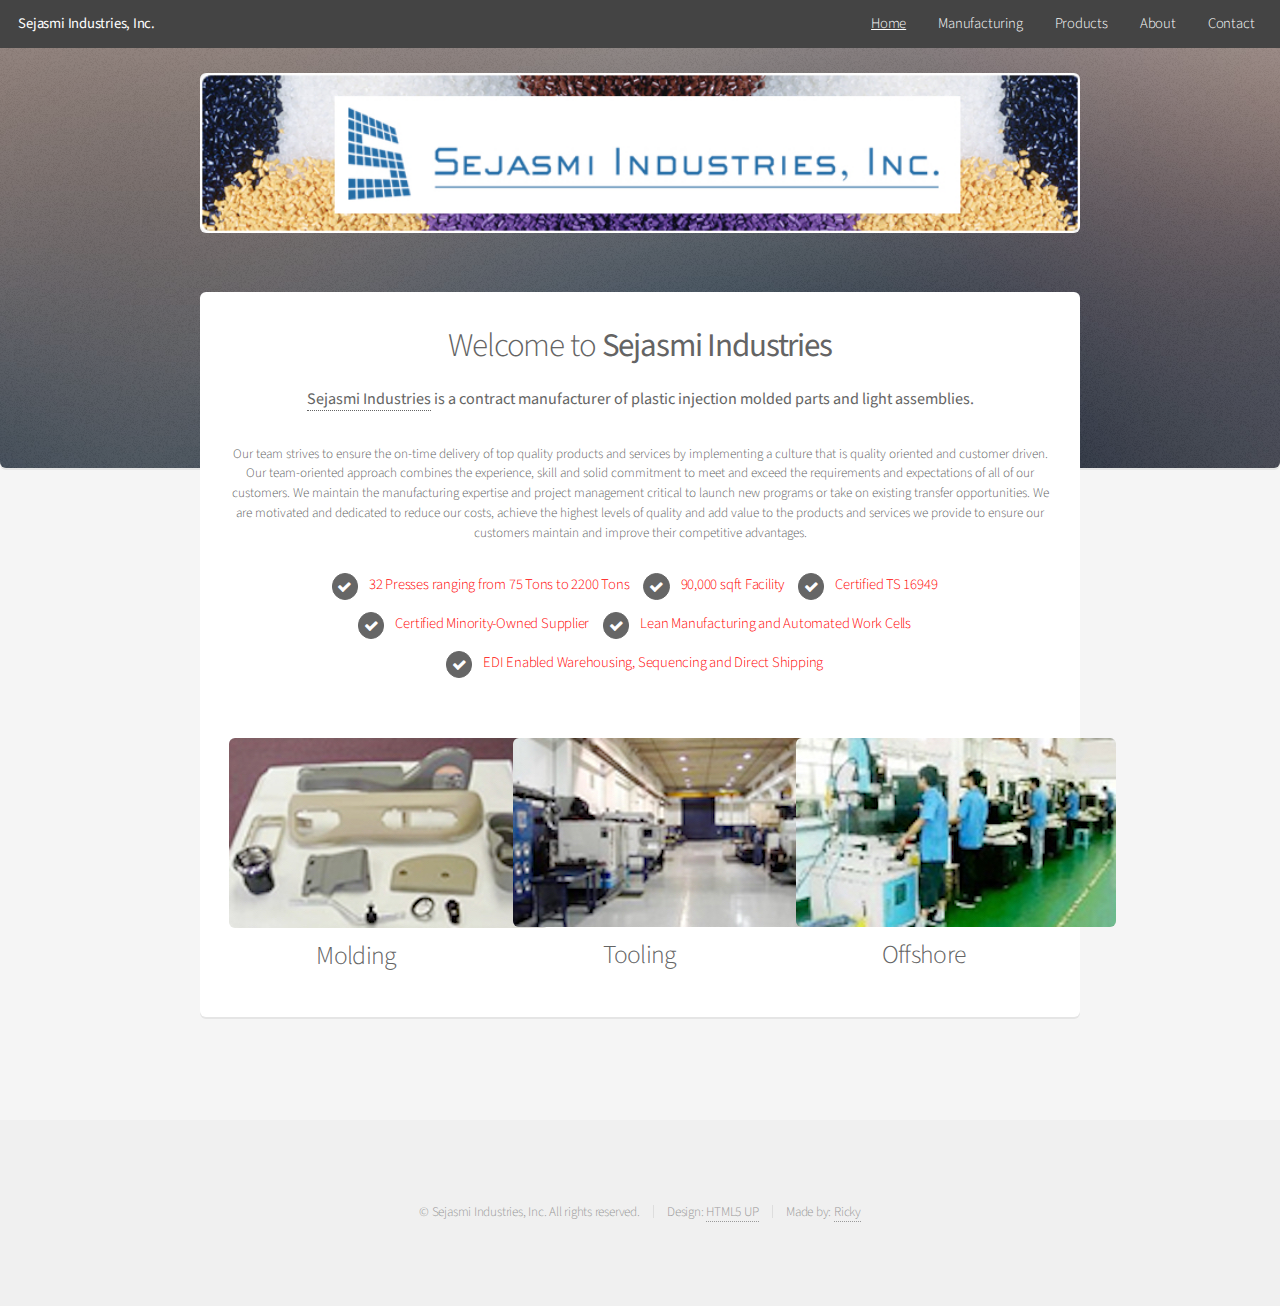
<file: index.html>
<!DOCTYPE HTML>
<!--
	Alpha by HTML5 UP
	html5up.net | @ajlkn
	Free for personal and commercial use under the CCA 3.0 license (html5up.net/license)
-->
<html>
	<head>
		<title>Sejasmi Industries, Inc.</title>
		<meta charset="utf-8" />
		<meta name="viewport" content="width=device-width, initial-scale=1, user-scalable=no" />
		<link rel="stylesheet" href="assets/css/main.css" />
	</head>
	<body class="landing is-preload">
		<div id="page-wrapper">

			<!-- Header -->
				<header id="header" class="alt">
						<h1><a href="index.html">Sejasmi Industries, Inc.</a></h1>
					<nav id="nav">
						<ul>
							<li><a href="index.html"><u>Home</u></a></li>
							<li><a href="manufacturing.html">Manufacturing</a></li>
							<li><a href="products.html">Products</a></li>
							<li><a href="about.html">About</a></li>
							<li><a href="mailto:info@us.sejasmi.com?subject=Please%20contact%20me%20about%20Sejasmi%20Industries">Contact</a></li>
						</ul>
					</nav>
				</header>

			<!-- Banner -->
				<section id="banner" class="box">
					<!-- <h2>Sejasmi Industries, Inc.</h2> -->
					<div class="container">
						<span class="image fit">
							<img src="images/topheader.jpeg" alt>
						</span>
					</div>
					<!-- <br /> -->
					<!-- <h3><q><i>We have the right tools for all kind of jobs</i></q></h3> -->
				</section>

			<!-- Main -->
				<section id="main" class="container">
					<section class="box special">
						<!-- <header class=""> -->
							<h2>Welcome to <b>Sejasmi Industries</b></h2>
							<h4><b><a href="index.html">Sejasmi Industries</a> is a contract manufacturer of plastic injection molded parts and light assemblies.</h4></b>
							<br />
							<h5>Our team strives to ensure the on-time delivery of top quality products and services by implementing a culture that is quality oriented and customer driven. 
								Our team-oriented approach combines the experience, skill and solid commitment to meet and exceed the requirements and expectations of all of our customers.
								We maintain the manufacturing expertise and project management critical to launch new programs or take on existing transfer opportunities. We are motivated and dedicated to reduce our costs, achieve the highest levels of quality and add value to the products and services we provide to ensure our customers maintain and improve their competitive advantages.</h5>
						<!-- </header> -->
						<br />
						<div class="col-4 col-12-narrower">
								<input type="radio" checked="true">
								<label for="priority-low">
									<font color="red">32 Presses ranging from 75 Tons to 2200 Tons</font>
								</label>
								
								<input type="radio" checked="true">
								<label for="priority-low">
									<font color="red">90,000 sqft Facility</font>
								</label>

								<input type="radio" checked="true">
								<label for="priority-low">
									<font color="red">Certified TS 16949</font>
								</label>
								
								<input type="radio" checked="true">
								<label for="priority-low">
									<font color="red">Certified Minority-Owned Supplier</font>
								</label>

								<input type="radio" checked="true">
								<label for="priority-low">
									<font color="red">Lean Manufacturing and Automated Work Cells</font>
								</label>
								
								<input type="radio" checked="true">
								<label for="priority-low">
									<font color="red">EDI Enabled Warehousing, Sequencing and Direct Shipping</font>
								</label>
						</div>
						<br />
						<br />
						<!-- <span class="image featured"><img src="images/pic01.jpg" alt="" /></span> -->
						<div class="row">
								<section class="col-4 col-12-narrower">
									<span class="image"><img src="images/molding.jpg" alt="tooling"></span>
									<h3>Molding</h3>
								</section>
								<section class="col-4 col-12-narrower">
									<span class="image"><img src="images/tooling.jpg" alt="tooling"></span>
									<h3>Tooling</h3>
								</section>
								<section class="col-4 col-12-narrower">
									<span class="image"><img src="images/offshore.jpg" alt="tooling"></span>
									<h3>Offshore</h3>
								</section>
							</div>
					</section>
				</section>

			<!-- Footer -->
				<footer id="footer">
					<!-- <ul class="icons">
						<li><a href="#" class="icon fa-twitter"><span class="label">Twitter</span></a></li>
						<li><a href="#" class="icon fa-facebook"><span class="label">Facebook</span></a></li>
						<li><a href="#" class="icon fa-instagram"><span class="label">Instagram</span></a></li>
						<li><a href="#" class="icon fa-github"><span class="label">Github</span></a></li>
						<li><a href="#" class="icon fa-dribbble"><span class="label">Dribbble</span></a></li>
						<li><a href="#" class="icon fa-google-plus"><span class="label">Google+</span></a></li>
					</ul> -->
					<ul class="copyright">
						<li>&copy; Sejasmi Industries, Inc. All rights reserved.</li><li>Design: <a href="http://html5up.net" target="_blank">HTML5 UP</a></li><li>Made by: <a href="https://www.linkedin.com/in/rutul" target="_blank">Ricky</a></li>
					</ul>
				</footer>

		</div>

		<!-- Scripts -->
			<script src="assets/js/jquery.min.js"></script>
			<script src="assets/js/jquery.dropotron.min.js"></script>
			<script src="assets/js/jquery.scrollex.min.js"></script>
			<script src="assets/js/browser.min.js"></script>
			<script src="assets/js/breakpoints.min.js"></script>
			<script src="assets/js/util.js"></script>
			<script src="assets/js/main.js"></script>

	</body>
</html>
</file>
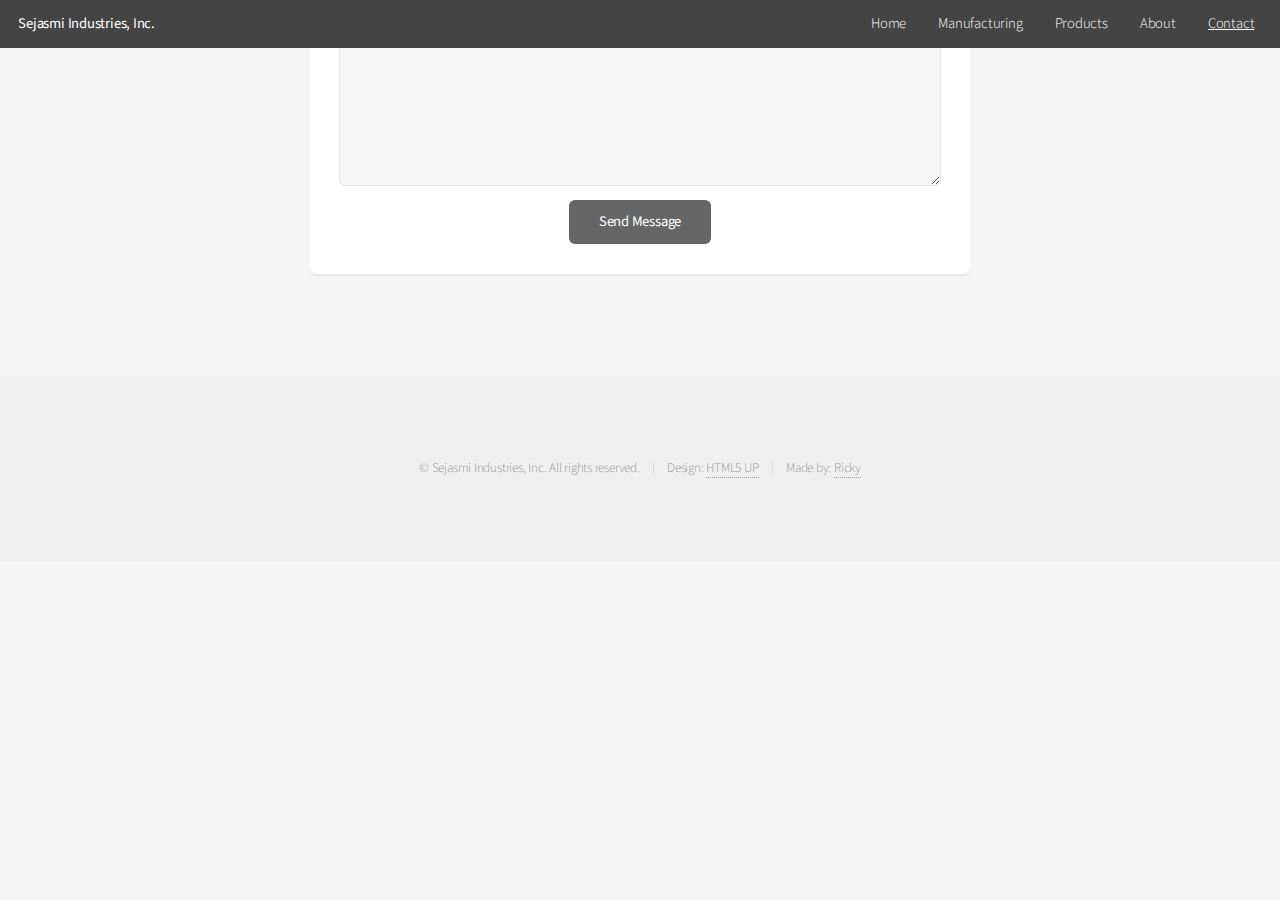
<file: contact.html>
<!DOCTYPE HTML>
<!--
	Alpha by HTML5 UP
	html5up.net | @ajlkn
	Free for personal and commercial use under the CCA 3.0 license (html5up.net/license)
-->
<html>
	<head>
		<title>Sejasmi Industries, Inc.</title>
		<meta charset="utf-8" />
		<meta name="viewport" content="width=device-width, initial-scale=1, user-scalable=no" />
		<link rel="stylesheet" href="assets/css/main.css" />
	</head>
	<body class="is-preload landing">
		<div id="page-wrapper">

			<!-- Header -->
				<header id="header" class="alt">
					<h1><a href="index.html">Sejasmi Industries, Inc.</a></h1>
					<nav id="nav">
						<ul>
							<li><a href="index.html">Home</a></li>
							<li><a href="manufacturing.html">Manufacturing</a></li>
							<li><a href="products.html">Products</a></li>
							<li><a href="about.html">About</a></li>
							<li><a href="contact.html"><u>Contact</u></a></li>							
						</ul>
					</nav>
				</header>

			<!-- Main -->
				<section id="main" class="container medium">
					<header>
						<h2>Contact Us</h2>
					</header>
					<div class="box">
						<form method="post" action="mailto:rutulpatel.rtl@gmail.com" enctype="text/plain">
							<div class="row gtr-50 gtr-uniform">
								<div class="col-6 col-12-mobilep">
									<input type="text" name="name" id="name" value="" placeholder="Name" />
								</div>
								<div class="col-6 col-12-mobilep">
									<input type="email" name="email" id="email" value="" placeholder="Email" />
								</div>
								<div class="col-12">
									<input type="text" name="subject" id="subject" value="" placeholder="Subject" />
								</div>
								<div class="col-12">
									<textarea name="message" id="message" placeholder="Enter your message" rows="6"></textarea>
								</div>
								<div class="col-12">
									<ul class="actions special">
										<li><input type="submit" value="Send Message" /></li>
									</ul>
								</div>
							</div>
						</form>
					</div>
				</section>

			<!-- Footer -->
				<footer id="footer">
					<!-- <ul class="icons">
						<li><a href="#" class="icon fa-twitter"><span class="label">Twitter</span></a></li>
						<li><a href="#" class="icon fa-facebook"><span class="label">Facebook</span></a></li>
						<li><a href="#" class="icon fa-instagram"><span class="label">Instagram</span></a></li>
						<li><a href="#" class="icon fa-github"><span class="label">Github</span></a></li>
						<li><a href="#" class="icon fa-dribbble"><span class="label">Dribbble</span></a></li>
						<li><a href="#" class="icon fa-google-plus"><span class="label">Google+</span></a></li>
					</ul> -->
					<ul class="copyright">
						<li>&copy; Sejasmi Industries, Inc. All rights reserved.</li><li>Design: <a href="http://html5up.net" target="_blank">HTML5 UP</a></li><li>Made by: <a href="https://www.linkedin.com/in/rutul" target="_blank">Ricky</a></li>
					</ul>
				</footer>

		</div>

		<!-- Scripts -->
			<script src="assets/js/jquery.min.js"></script>
			<script src="assets/js/jquery.dropotron.min.js"></script>
			<script src="assets/js/jquery.scrollex.min.js"></script>
			<script src="assets/js/browser.min.js"></script>
			<script src="assets/js/breakpoints.min.js"></script>
			<script src="assets/js/util.js"></script>
			<script src="assets/js/main.js"></script>

	</body>
</html>
</file>
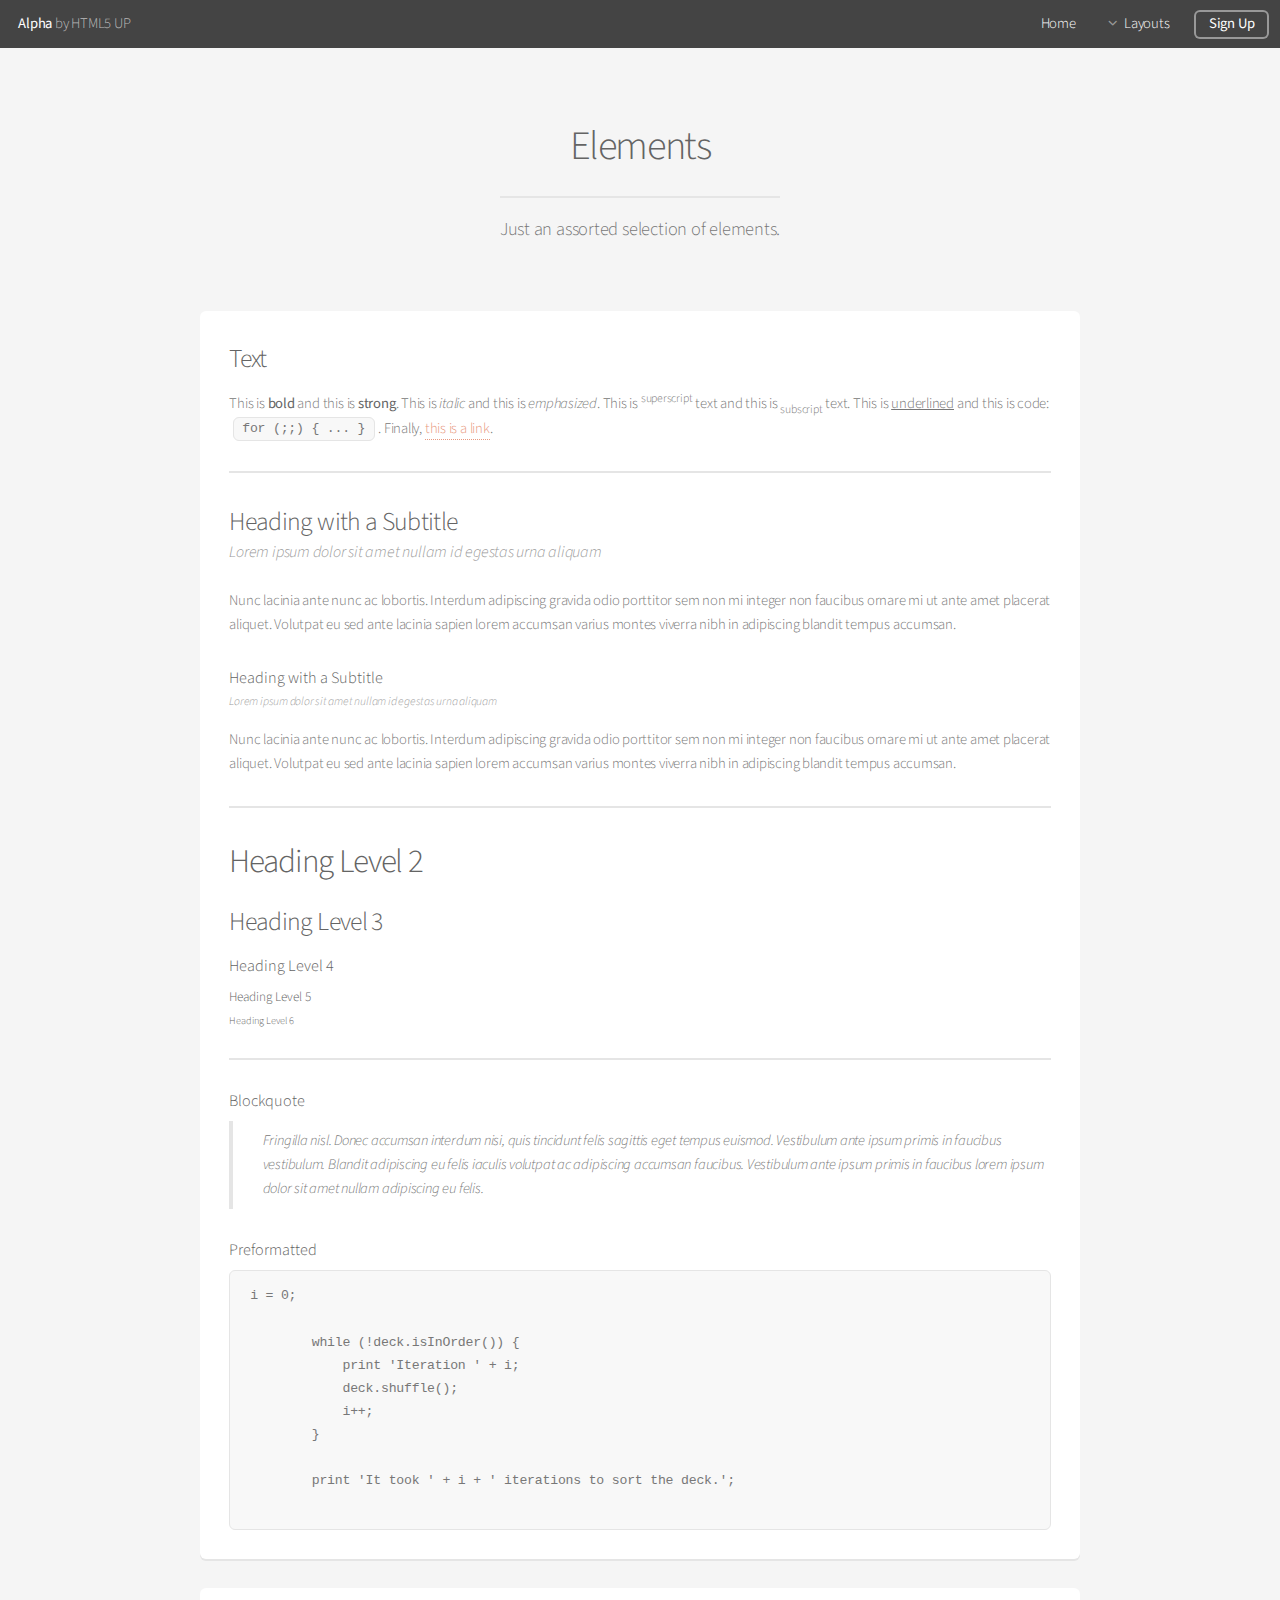
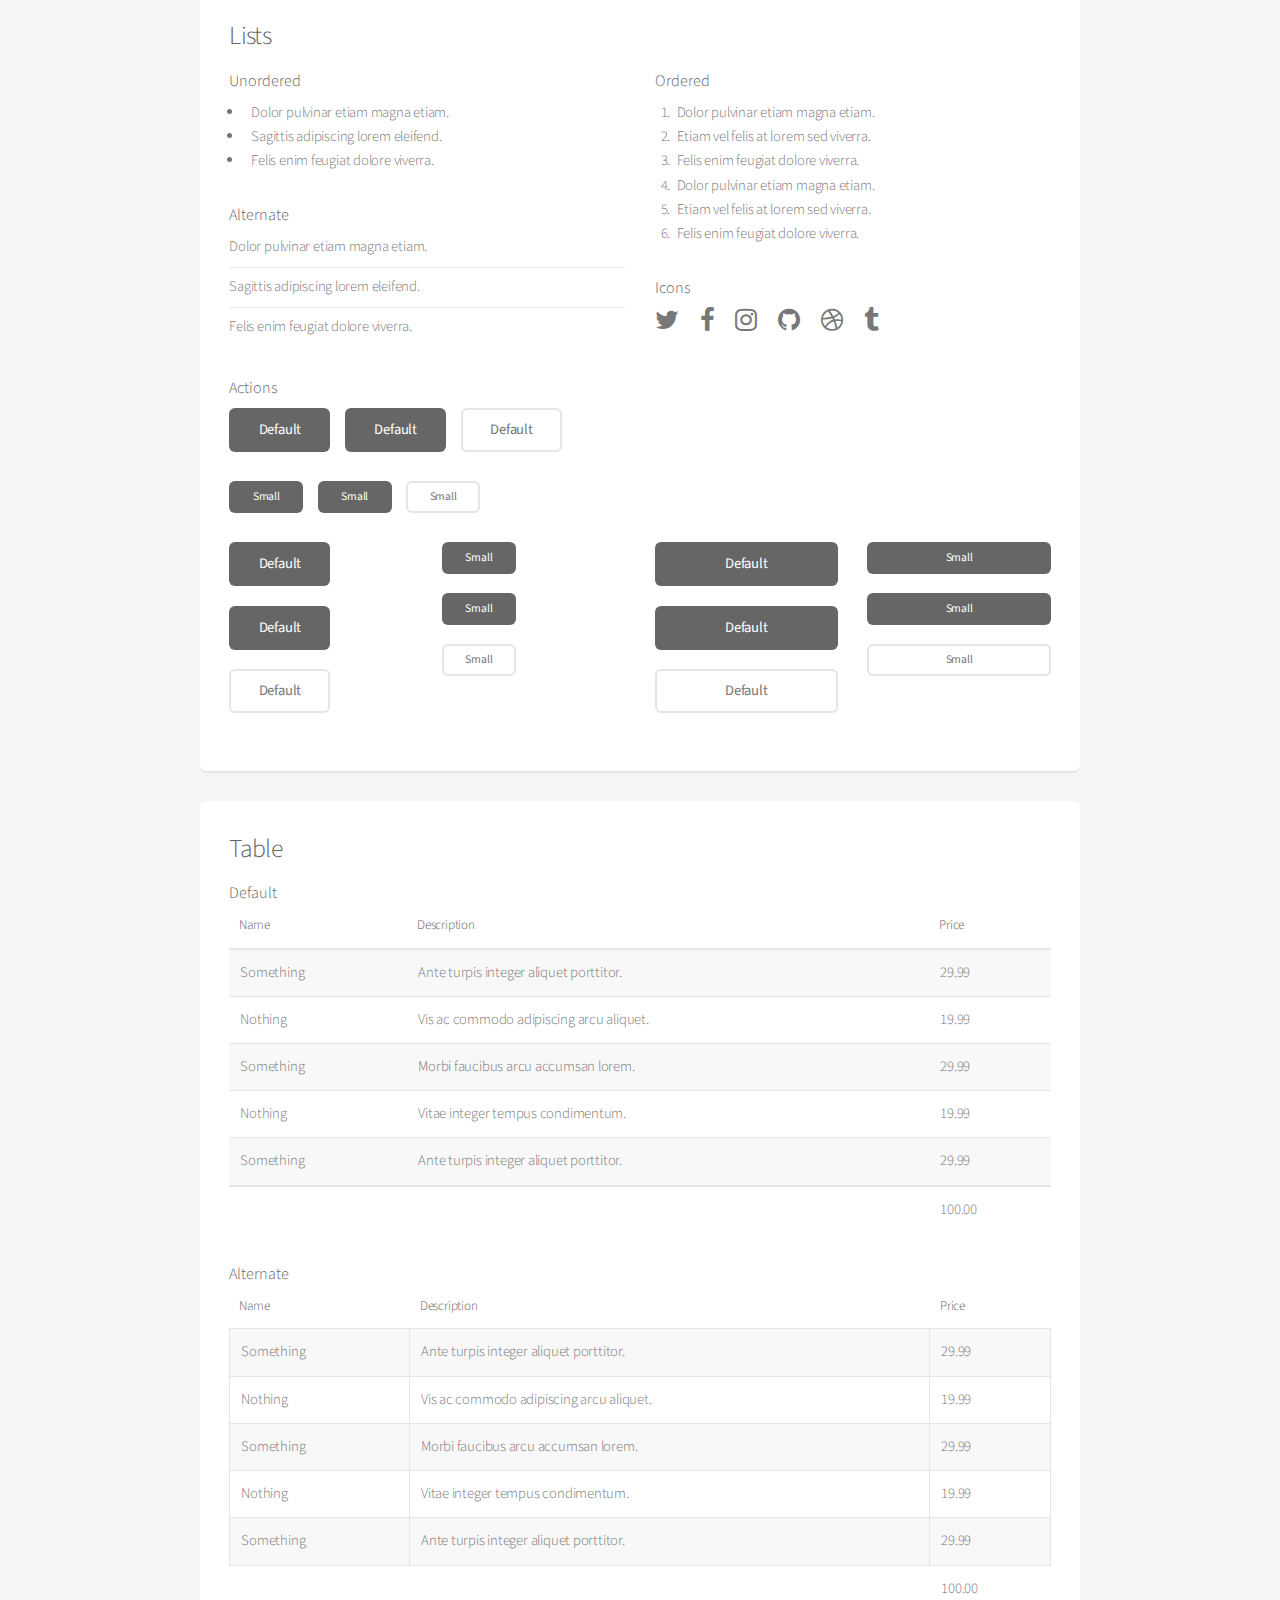
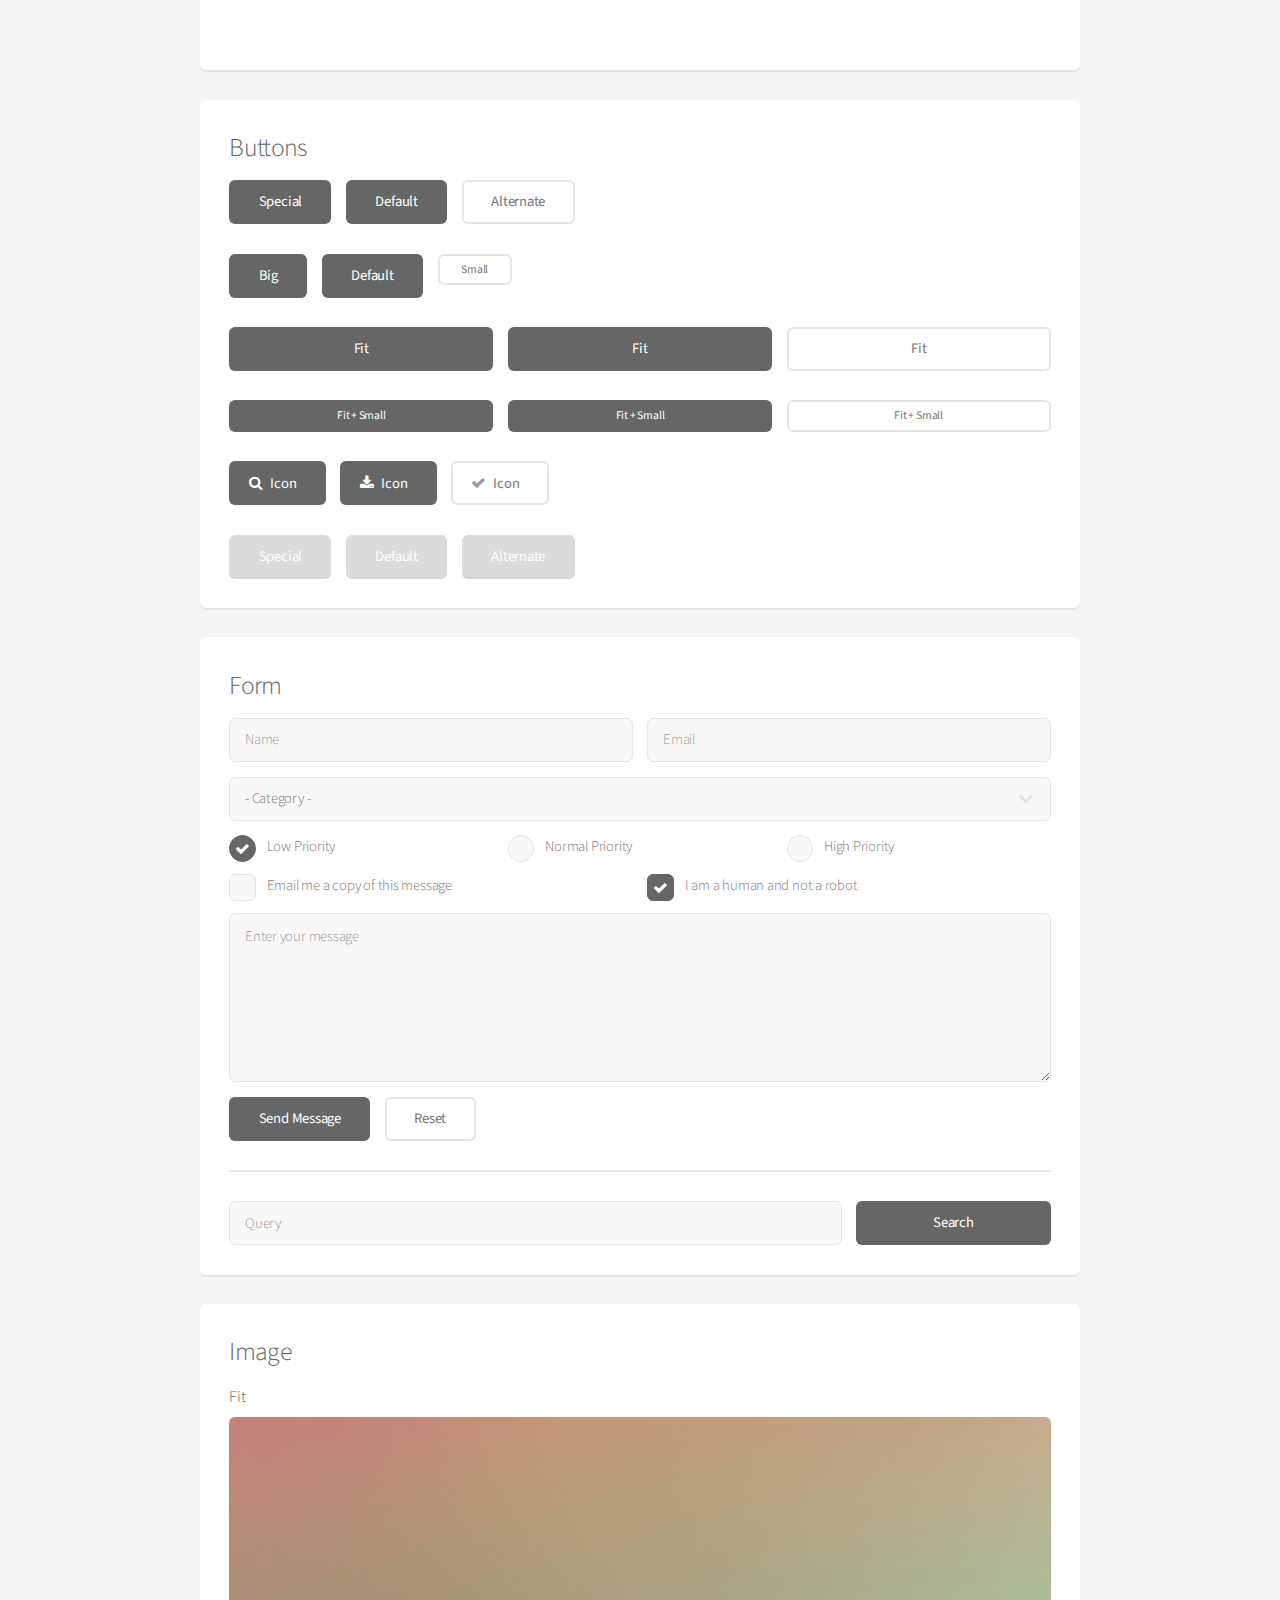
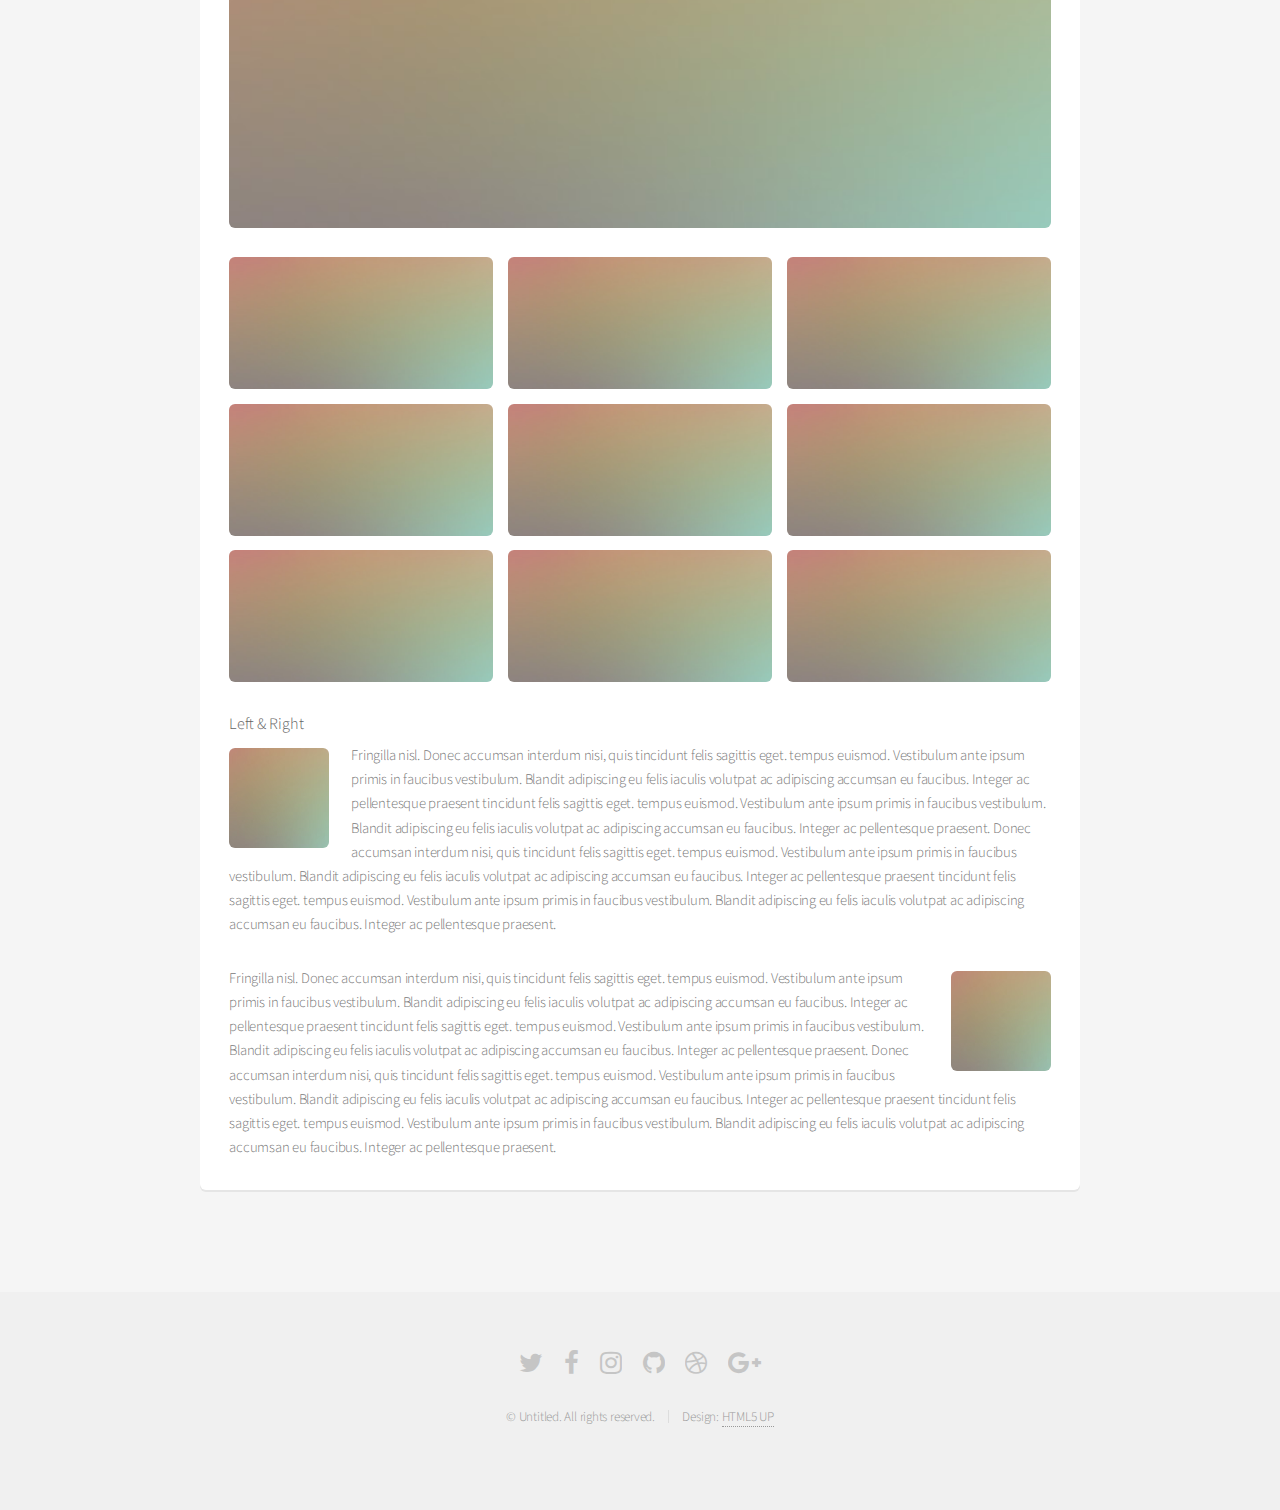
<file: elements.html>
<!DOCTYPE HTML>
<!--
	Alpha by HTML5 UP
	html5up.net | @ajlkn
	Free for personal and commercial use under the CCA 3.0 license (html5up.net/license)
-->
<html>
	<head>
		<title>Elements - Alpha by HTML5 UP</title>
		<meta charset="utf-8" />
		<meta name="viewport" content="width=device-width, initial-scale=1, user-scalable=no" />
		<link rel="stylesheet" href="assets/css/main.css" />
	</head>
	<body class="is-preload">
		<div id="page-wrapper">

			<!-- Header -->
				<header id="header">
					<h1><a href="index.html">Alpha</a> by HTML5 UP</h1>
					<nav id="nav">
						<ul>
							<li><a href="index.html">Home</a></li>
							<li>
								<a href="#" class="icon fa-angle-down">Layouts</a>
								<ul>
									<li><a href="generic.html">Generic</a></li>
									<li><a href="contact.html">Contact</a></li>
									<li><a href="elements.html">Elements</a></li>
									<li>
										<a href="#">Submenu</a>
										<ul>
											<li><a href="#">Option One</a></li>
											<li><a href="#">Option Two</a></li>
											<li><a href="#">Option Three</a></li>
											<li><a href="#">Option Four</a></li>
										</ul>
									</li>
								</ul>
							</li>
							<li><a href="#" class="button">Sign Up</a></li>
						</ul>
					</nav>
				</header>

			<!-- Main -->
				<section id="main" class="container">
					<header>
						<h2>Elements</h2>
						<p>Just an assorted selection of elements.</p>
					</header>
					<div class="row">
						<div class="col-12">

							<!-- Text -->
								<section class="box">
									<h3>Text</h3>
									<p>This is <b>bold</b> and this is <strong>strong</strong>. This is <i>italic</i> and this is <em>emphasized</em>.
									This is <sup>superscript</sup> text and this is <sub>subscript</sub> text.
									This is <u>underlined</u> and this is code: <code>for (;;) { ... }</code>. Finally, <a href="#">this is a link</a>.</p>

									<hr />

									<header>
										<h3>Heading with a Subtitle</h3>
										<p>Lorem ipsum dolor sit amet nullam id egestas urna aliquam</p>
									</header>
									<p>Nunc lacinia ante nunc ac lobortis. Interdum adipiscing gravida odio porttitor sem non mi integer non faucibus ornare mi ut ante amet placerat aliquet. Volutpat eu sed ante lacinia sapien lorem accumsan varius montes viverra nibh in adipiscing blandit tempus accumsan.</p>
									<header>
										<h4>Heading with a Subtitle</h4>
										<p>Lorem ipsum dolor sit amet nullam id egestas urna aliquam</p>
									</header>
									<p>Nunc lacinia ante nunc ac lobortis. Interdum adipiscing gravida odio porttitor sem non mi integer non faucibus ornare mi ut ante amet placerat aliquet. Volutpat eu sed ante lacinia sapien lorem accumsan varius montes viverra nibh in adipiscing blandit tempus accumsan.</p>

									<hr />

									<h2>Heading Level 2</h2>
									<h3>Heading Level 3</h3>
									<h4>Heading Level 4</h4>
									<h5>Heading Level 5</h5>
									<h6>Heading Level 6</h6>

									<hr />

									<h4>Blockquote</h4>
									<blockquote>Fringilla nisl. Donec accumsan interdum nisi, quis tincidunt felis sagittis eget tempus euismod. Vestibulum ante ipsum primis in faucibus vestibulum. Blandit adipiscing eu felis iaculis volutpat ac adipiscing accumsan faucibus. Vestibulum ante ipsum primis in faucibus lorem ipsum dolor sit amet nullam adipiscing eu felis.</blockquote>

									<h4>Preformatted</h4>
									<pre>i = 0;

	while (!deck.isInOrder()) {
	    print 'Iteration ' + i;
	    deck.shuffle();
	    i++;
	}

	print 'It took ' + i + ' iterations to sort the deck.';
	</pre>
								</section>

						</div>
					</div>
					<div class="row">
						<div class="col-12">

							<!-- Lists -->
								<section class="box">
									<h3>Lists</h3>
									<div class="row">
										<div class="col-6 col-12-mobilep">

											<h4>Unordered</h4>
											<ul>
												<li>Dolor pulvinar etiam magna etiam.</li>
												<li>Sagittis adipiscing lorem eleifend.</li>
												<li>Felis enim feugiat dolore viverra.</li>
											</ul>

											<h4>Alternate</h4>
											<ul class="alt">
												<li>Dolor pulvinar etiam magna etiam.</li>
												<li>Sagittis adipiscing lorem eleifend.</li>
												<li>Felis enim feugiat dolore viverra.</li>
											</ul>

										</div>
										<div class="col-6 col-12-mobilep">

											<h4>Ordered</h4>
											<ol>
												<li>Dolor pulvinar etiam magna etiam.</li>
												<li>Etiam vel felis at lorem sed viverra.</li>
												<li>Felis enim feugiat dolore viverra.</li>
												<li>Dolor pulvinar etiam magna etiam.</li>
												<li>Etiam vel felis at lorem sed viverra.</li>
												<li>Felis enim feugiat dolore viverra.</li>
											</ol>

											<h4>Icons</h4>
											<ul class="icons">
												<li><a href="#" class="icon fa-twitter"><span class="label">Twitter</span></a></li>
												<li><a href="#" class="icon fa-facebook"><span class="label">Facebook</span></a></li>
												<li><a href="#" class="icon fa-instagram"><span class="label">Instagram</span></a></li>
												<li><a href="#" class="icon fa-github"><span class="label">Github</span></a></li>
												<li><a href="#" class="icon fa-dribbble"><span class="label">Dribbble</span></a></li>
												<li><a href="#" class="icon fa-tumblr"><span class="label">Tumblr</span></a></li>
											</ul>

										</div>
									</div>

									<h4>Actions</h4>
									<ul class="actions">
										<li><a href="#" class="button special">Default</a></li>
										<li><a href="#" class="button">Default</a></li>
										<li><a href="#" class="button alt">Default</a></li>
									</ul>
									<ul class="actions small">
										<li><a href="#" class="button special small">Small</a></li>
										<li><a href="#" class="button small">Small</a></li>
										<li><a href="#" class="button alt small">Small</a></li>
									</ul>
									<div class="row">
										<div class="col-3 col-6-narrower col-12-mobilep">
											<ul class="actions stacked">
												<li><a href="#" class="button special">Default</a></li>
												<li><a href="#" class="button">Default</a></li>
												<li><a href="#" class="button alt">Default</a></li>
											</ul>
										</div>
										<div class="col-3 col-6-narrower col-12-mobilep">
											<ul class="actions stacked">
												<li><a href="#" class="button special small">Small</a></li>
												<li><a href="#" class="button small">Small</a></li>
												<li><a href="#" class="button alt small">Small</a></li>
											</ul>
										</div>
										<div class="col-3 col-6-narrower col-12-mobilep">
											<ul class="actions stacked">
												<li><a href="#" class="button special fit">Default</a></li>
												<li><a href="#" class="button fit">Default</a></li>
												<li><a href="#" class="button alt fit">Default</a></li>
											</ul>
										</div>
										<div class="col-3 col-6-narrower col-12-mobilep">
											<ul class="actions stacked">
												<li><a href="#" class="button special small fit">Small</a></li>
												<li><a href="#" class="button small fit">Small</a></li>
												<li><a href="#" class="button alt small fit">Small</a></li>
											</ul>
										</div>
									</div>
								</section>

						</div>
					</div>
					<div class="row">
						<div class="col-12">

							<!-- Table -->
								<section class="box">
									<h3>Table</h3>

									<h4>Default</h4>
									<div class="table-wrapper">
										<table>
											<thead>
												<tr>
													<th>Name</th>
													<th>Description</th>
													<th>Price</th>
												</tr>
											</thead>
											<tbody>
												<tr>
													<td>Something</td>
													<td>Ante turpis integer aliquet porttitor.</td>
													<td>29.99</td>
												</tr>
												<tr>
													<td>Nothing</td>
													<td>Vis ac commodo adipiscing arcu aliquet.</td>
													<td>19.99</td>
												</tr>
												<tr>
													<td>Something</td>
													<td> Morbi faucibus arcu accumsan lorem.</td>
													<td>29.99</td>
												</tr>
												<tr>
													<td>Nothing</td>
													<td>Vitae integer tempus condimentum.</td>
													<td>19.99</td>
												</tr>
												<tr>
													<td>Something</td>
													<td>Ante turpis integer aliquet porttitor.</td>
													<td>29.99</td>
												</tr>
											</tbody>
											<tfoot>
												<tr>
													<td colspan="2"></td>
													<td>100.00</td>
												</tr>
											</tfoot>
										</table>
									</div>

									<h4>Alternate</h4>
									<div class="table-wrapper">
										<table class="alt">
											<thead>
												<tr>
													<th>Name</th>
													<th>Description</th>
													<th>Price</th>
												</tr>
											</thead>
											<tbody>
												<tr>
													<td>Something</td>
													<td>Ante turpis integer aliquet porttitor.</td>
													<td>29.99</td>
												</tr>
												<tr>
													<td>Nothing</td>
													<td>Vis ac commodo adipiscing arcu aliquet.</td>
													<td>19.99</td>
												</tr>
												<tr>
													<td>Something</td>
													<td> Morbi faucibus arcu accumsan lorem.</td>
													<td>29.99</td>
												</tr>
												<tr>
													<td>Nothing</td>
													<td>Vitae integer tempus condimentum.</td>
													<td>19.99</td>
												</tr>
												<tr>
													<td>Something</td>
													<td>Ante turpis integer aliquet porttitor.</td>
													<td>29.99</td>
												</tr>
											</tbody>
											<tfoot>
												<tr>
													<td colspan="2"></td>
													<td>100.00</td>
												</tr>
											</tfoot>
										</table>
									</div>
								</section>

						</div>
					</div>
					<div class="row">
						<div class="col-12">

							<!-- Buttons -->
								<section class="box">
									<h3>Buttons</h3>
									<ul class="actions">
										<li><a href="#" class="button special">Special</a></li>
										<li><a href="#" class="button">Default</a></li>
										<li><a href="#" class="button alt">Alternate</a></li>
									</ul>
									<ul class="actions">
										<li><a href="#" class="button special big">Big</a></li>
										<li><a href="#" class="button">Default</a></li>
										<li><a href="#" class="button alt small">Small</a></li>
									</ul>
									<ul class="actions fit">
										<li><a href="#" class="button special fit">Fit</a></li>
										<li><a href="#" class="button fit">Fit</a></li>
										<li><a href="#" class="button alt fit">Fit</a></li>
									</ul>
									<ul class="actions fit small">
										<li><a href="#" class="button special fit small">Fit + Small</a></li>
										<li><a href="#" class="button fit small">Fit + Small</a></li>
										<li><a href="#" class="button alt fit small">Fit + Small</a></li>
									</ul>
									<ul class="actions">
										<li><a href="#" class="button special icon fa-search">Icon</a></li>
										<li><a href="#" class="button icon fa-download">Icon</a></li>
										<li><a href="#" class="button alt icon fa-check">Icon</a></li>
									</ul>
									<ul class="actions">
										<li><span class="button special disabled">Special</span></li>
										<li><span class="button disabled">Default</span></li>
										<li><span class="button alt disabled">Alternate</span></li>
									</ul>
								</section>

						</div>
					</div>
					<div class="row">
						<div class="col-12">

							<!-- Form -->
								<section class="box">
									<h3>Form</h3>
									<form method="post" action="#">
										<div class="row gtr-uniform gtr-50">
											<div class="col-6 col-12-mobilep">
												<input type="text" name="name" id="name" value="" placeholder="Name" />
											</div>
											<div class="col-6 col-12-mobilep">
												<input type="email" name="email" id="email" value="" placeholder="Email" />
											</div>
											<div class="col-12">
												<select name="category" id="category">
													<option value="">- Category -</option>
													<option value="1">Manufacturing</option>
													<option value="1">Shipping</option>
													<option value="1">Administration</option>
													<option value="1">Human Resources</option>
												</select>
											</div>
											<div class="col-4 col-12-narrower">
												<input type="radio" id="priority-low" name="priority" checked>
												<label for="priority-low">Low Priority</label>
											</div>
											<div class="col-4 col-12-narrower">
												<input type="radio" id="priority-normal" name="priority">
												<label for="priority-normal">Normal Priority</label>
											</div>
											<div class="col-4 col-12-narrower">
												<input type="radio" id="priority-high" name="priority">
												<label for="priority-high">High Priority</label>
											</div>
											<div class="col-6 col-12-narrower">
												<input type="checkbox" id="copy" name="copy">
												<label for="copy">Email me a copy of this message</label>
											</div>
											<div class="col-6 col-12-narrower">
												<input type="checkbox" id="human" name="human" checked>
												<label for="human">I am a human and not a robot</label>
											</div>
											<div class="col-12">
												<textarea name="message" id="message" placeholder="Enter your message" rows="6"></textarea>
											</div>
											<div class="col-12">
												<ul class="actions">
													<li><input type="submit" value="Send Message" /></li>
													<li><input type="reset" value="Reset" class="alt" /></li>
												</ul>
											</div>
										</div>
									</form>

									<hr />

									<form method="post" action="#">
										<div class="row gtr-uniform gtr-50">
											<div class="col-9 col-12-mobilep">
												<input type="text" name="query" id="query" value="" placeholder="Query" />
											</div>
											<div class="col-3 col-12-mobilep">
												<input type="submit" value="Search" class="fit" />
											</div>
										</div>
									</form>
								</section>

						</div>
					</div>
					<div class="row">
						<div class="col-12">

							<!-- Image -->
								<section class="box">
									<h3>Image</h3>
									<h4>Fit</h4>
									<span class="image fit"><img src="images/pic04.jpg" alt="" /></span>
									<div class="box alt">
										<div class="row gtr-50 gtr-uniform">
											<div class="col-4"><span class="image fit"><img src="images/pic04.jpg" alt="" /></span></div>
											<div class="col-4"><span class="image fit"><img src="images/pic04.jpg" alt="" /></span></div>
											<div class="col-4"><span class="image fit"><img src="images/pic04.jpg" alt="" /></span></div>
											<div class="col-4"><span class="image fit"><img src="images/pic04.jpg" alt="" /></span></div>
											<div class="col-4"><span class="image fit"><img src="images/pic04.jpg" alt="" /></span></div>
											<div class="col-4"><span class="image fit"><img src="images/pic04.jpg" alt="" /></span></div>
											<div class="col-4"><span class="image fit"><img src="images/pic04.jpg" alt="" /></span></div>
											<div class="col-4"><span class="image fit"><img src="images/pic04.jpg" alt="" /></span></div>
											<div class="col-4"><span class="image fit"><img src="images/pic04.jpg" alt="" /></span></div>
										</div>
									</div>

									<h4>Left &amp; Right</h4>
									<p><span class="image left"><img src="images/pic05.jpg" alt="" /></span>Fringilla nisl. Donec accumsan interdum nisi, quis tincidunt felis sagittis eget. tempus euismod. Vestibulum ante ipsum primis in faucibus vestibulum. Blandit adipiscing eu felis iaculis volutpat ac adipiscing accumsan eu faucibus. Integer ac pellentesque praesent tincidunt felis sagittis eget. tempus euismod. Vestibulum ante ipsum primis in faucibus vestibulum. Blandit adipiscing eu felis iaculis volutpat ac adipiscing accumsan eu faucibus. Integer ac pellentesque praesent. Donec accumsan interdum nisi, quis tincidunt felis sagittis eget. tempus euismod. Vestibulum ante ipsum primis in faucibus vestibulum. Blandit adipiscing eu felis iaculis volutpat ac adipiscing accumsan eu faucibus. Integer ac pellentesque praesent tincidunt felis sagittis eget. tempus euismod. Vestibulum ante ipsum primis in faucibus vestibulum. Blandit adipiscing eu felis iaculis volutpat ac adipiscing accumsan eu faucibus. Integer ac pellentesque praesent.</p>
									<p><span class="image right"><img src="images/pic05.jpg" alt="" /></span>Fringilla nisl. Donec accumsan interdum nisi, quis tincidunt felis sagittis eget. tempus euismod. Vestibulum ante ipsum primis in faucibus vestibulum. Blandit adipiscing eu felis iaculis volutpat ac adipiscing accumsan eu faucibus. Integer ac pellentesque praesent tincidunt felis sagittis eget. tempus euismod. Vestibulum ante ipsum primis in faucibus vestibulum. Blandit adipiscing eu felis iaculis volutpat ac adipiscing accumsan eu faucibus. Integer ac pellentesque praesent. Donec accumsan interdum nisi, quis tincidunt felis sagittis eget. tempus euismod. Vestibulum ante ipsum primis in faucibus vestibulum. Blandit adipiscing eu felis iaculis volutpat ac adipiscing accumsan eu faucibus. Integer ac pellentesque praesent tincidunt felis sagittis eget. tempus euismod. Vestibulum ante ipsum primis in faucibus vestibulum. Blandit adipiscing eu felis iaculis volutpat ac adipiscing accumsan eu faucibus. Integer ac pellentesque praesent.</p>
								</section>

						</div>
					</div>
				</section>

			<!-- Footer -->
				<footer id="footer">
					<ul class="icons">
						<li><a href="#" class="icon fa-twitter"><span class="label">Twitter</span></a></li>
						<li><a href="#" class="icon fa-facebook"><span class="label">Facebook</span></a></li>
						<li><a href="#" class="icon fa-instagram"><span class="label">Instagram</span></a></li>
						<li><a href="#" class="icon fa-github"><span class="label">Github</span></a></li>
						<li><a href="#" class="icon fa-dribbble"><span class="label">Dribbble</span></a></li>
						<li><a href="#" class="icon fa-google-plus"><span class="label">Google+</span></a></li>
					</ul>
					<ul class="copyright">
						<li>&copy; Untitled. All rights reserved.</li><li>Design: <a href="http://html5up.net">HTML5 UP</a></li>
					</ul>
				</footer>

		</div>

		<!-- Scripts -->
			<script src="assets/js/jquery.min.js"></script>
			<script src="assets/js/jquery.dropotron.min.js"></script>
			<script src="assets/js/jquery.scrollex.min.js"></script>
			<script src="assets/js/browser.min.js"></script>
			<script src="assets/js/breakpoints.min.js"></script>
			<script src="assets/js/util.js"></script>
			<script src="assets/js/main.js"></script>

	</body>
</html>
</file>
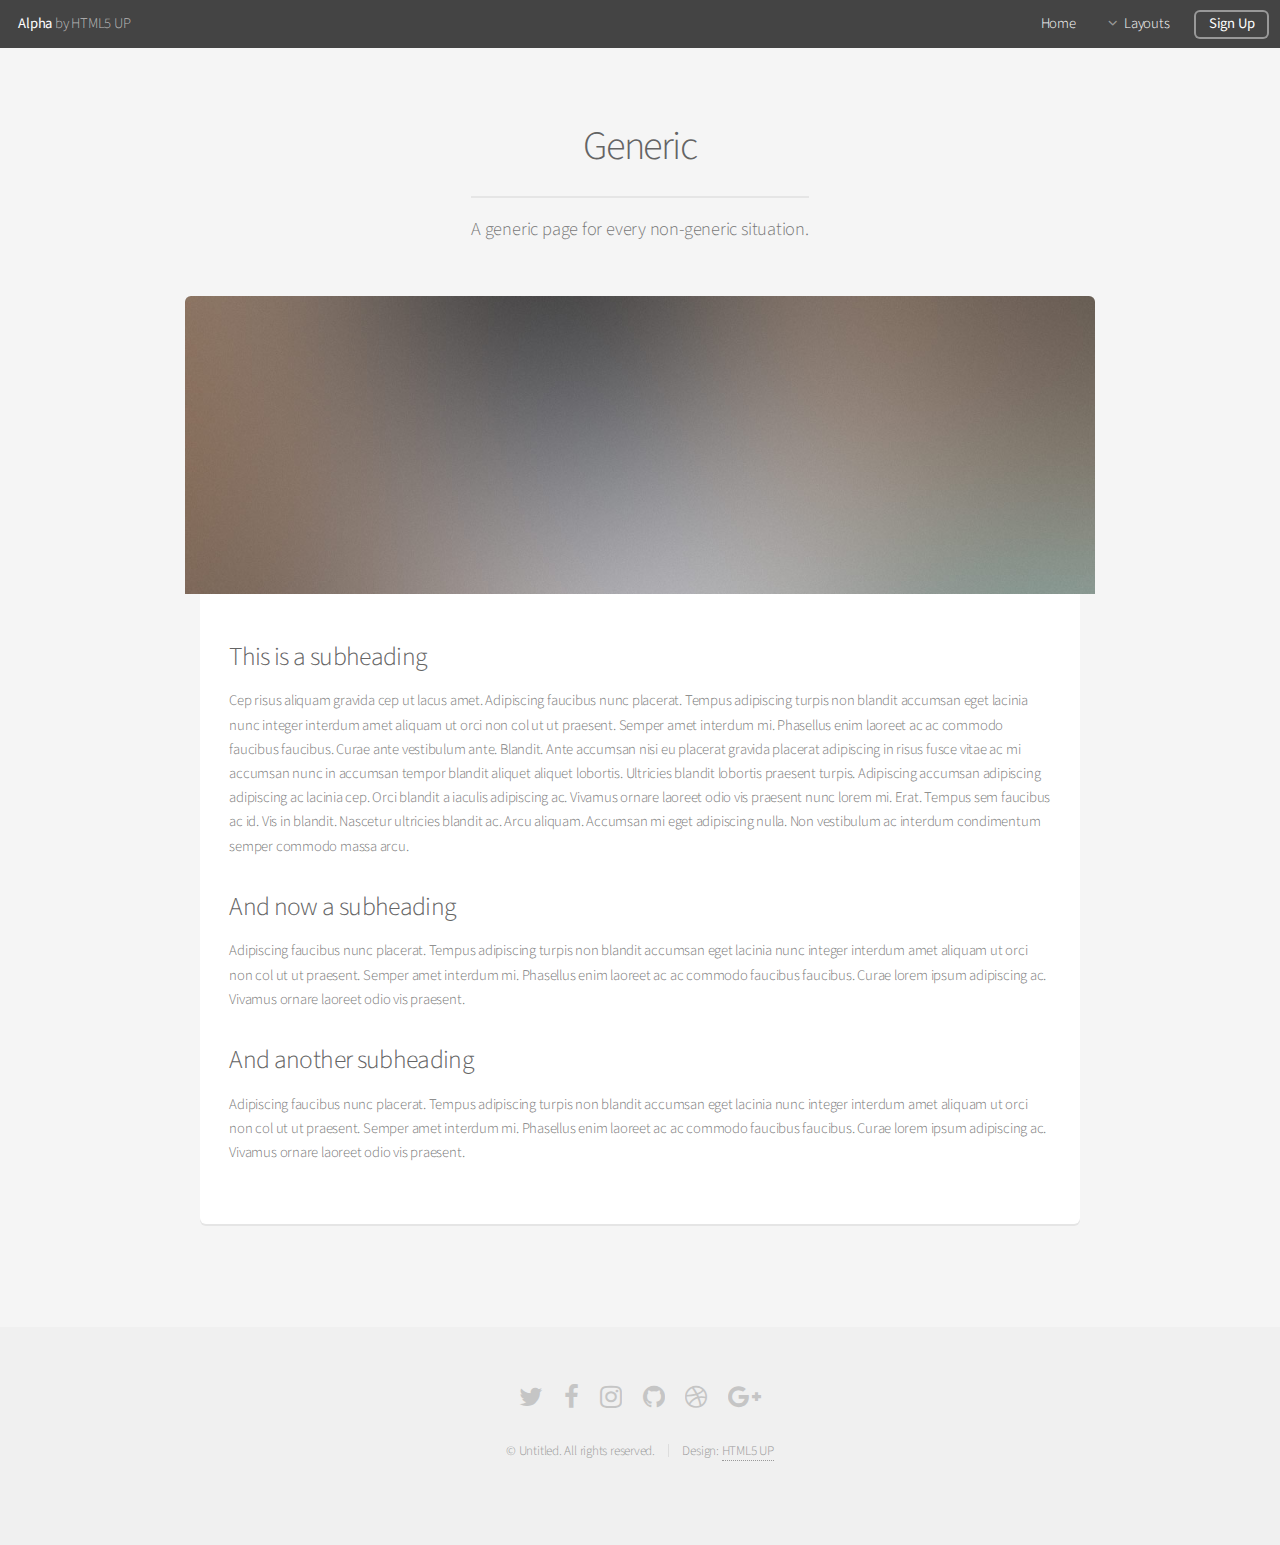
<file: generic.html>
<!DOCTYPE HTML>
<!--
	Alpha by HTML5 UP
	html5up.net | @ajlkn
	Free for personal and commercial use under the CCA 3.0 license (html5up.net/license)
-->
<html>
	<head>
		<title>Sejasmi Industries, Inc.</title>
		<meta charset="utf-8" />
		<meta name="viewport" content="width=device-width, initial-scale=1, user-scalable=no" />
		<link rel="stylesheet" href="assets/css/main.css" />
	</head>
	<body class="is-preload">
		<div id="page-wrapper">

			<!-- Header -->
				<header id="header">
					<h1><a href="index.html">Alpha</a> by HTML5 UP</h1>
					<nav id="nav">
						<ul>
							<li><a href="index.html">Home</a></li>
							<li>
								<a href="#" class="icon fa-angle-down">Layouts</a>
								<ul>
									<li><a href="generic.html">Generic</a></li>
									<li><a href="contact.html">Contact</a></li>
									<li><a href="elements.html">Elements</a></li>
									<li>
										<a href="#">Submenu</a>
										<ul>
											<li><a href="#">Option One</a></li>
											<li><a href="#">Option Two</a></li>
											<li><a href="#">Option Three</a></li>
											<li><a href="#">Option Four</a></li>
										</ul>
									</li>
								</ul>
							</li>
							<li><a href="#" class="button">Sign Up</a></li>
						</ul>
					</nav>
				</header>

			<!-- Main -->
				<section id="main" class="container">
					<header>
						<h2>Generic</h2>
						<p>A generic page for every non-generic situation.</p>
					</header>
					<div class="box">
						<span class="image featured"><img src="images/pic01.jpg" alt="" /></span>
						<h3>This is a subheading</h3>
						<p>Cep risus aliquam gravida cep ut lacus amet. Adipiscing faucibus nunc placerat. Tempus adipiscing turpis non blandit accumsan eget lacinia nunc integer interdum amet aliquam ut orci non col ut ut praesent. Semper amet interdum mi. Phasellus enim laoreet ac ac commodo faucibus faucibus. Curae ante vestibulum ante. Blandit. Ante accumsan nisi eu placerat gravida placerat adipiscing in risus fusce vitae ac mi accumsan nunc in accumsan tempor blandit aliquet aliquet lobortis. Ultricies blandit lobortis praesent turpis. Adipiscing accumsan adipiscing adipiscing ac lacinia cep. Orci blandit a iaculis adipiscing ac. Vivamus ornare laoreet odio vis praesent nunc lorem mi. Erat. Tempus sem faucibus ac id. Vis in blandit. Nascetur ultricies blandit ac. Arcu aliquam. Accumsan mi eget adipiscing nulla. Non vestibulum ac interdum condimentum semper commodo massa arcu.</p>
						<div class="row">
							<div class="row-6 row-12-mobilep">
								<h3>And now a subheading</h3>
								<p>Adipiscing faucibus nunc placerat. Tempus adipiscing turpis non blandit accumsan eget lacinia nunc integer interdum amet aliquam ut orci non col ut ut praesent. Semper amet interdum mi. Phasellus enim laoreet ac ac commodo faucibus faucibus. Curae lorem ipsum adipiscing ac. Vivamus ornare laoreet odio vis praesent.</p>
							</div>
							<div class="row-6 row-12-mobilep">
								<h3>And another subheading</h3>
								<p>Adipiscing faucibus nunc placerat. Tempus adipiscing turpis non blandit accumsan eget lacinia nunc integer interdum amet aliquam ut orci non col ut ut praesent. Semper amet interdum mi. Phasellus enim laoreet ac ac commodo faucibus faucibus. Curae lorem ipsum adipiscing ac. Vivamus ornare laoreet odio vis praesent.</p>
							</div>
						</div>
					</div>
				</section>

			<!-- Footer -->
				<footer id="footer">
					<ul class="icons">
						<li><a href="#" class="icon fa-twitter"><span class="label">Twitter</span></a></li>
						<li><a href="#" class="icon fa-facebook"><span class="label">Facebook</span></a></li>
						<li><a href="#" class="icon fa-instagram"><span class="label">Instagram</span></a></li>
						<li><a href="#" class="icon fa-github"><span class="label">Github</span></a></li>
						<li><a href="#" class="icon fa-dribbble"><span class="label">Dribbble</span></a></li>
						<li><a href="#" class="icon fa-google-plus"><span class="label">Google+</span></a></li>
					</ul>
					<ul class="copyright">
						<li>&copy; Untitled. All rights reserved.</li><li>Design: <a href="http://html5up.net">HTML5 UP</a></li>
					</ul>
				</footer>

		</div>

		<!-- Scripts -->
			<script src="assets/js/jquery.min.js"></script>
			<script src="assets/js/jquery.dropotron.min.js"></script>
			<script src="assets/js/jquery.scrollex.min.js"></script>
			<script src="assets/js/browser.min.js"></script>
			<script src="assets/js/breakpoints.min.js"></script>
			<script src="assets/js/util.js"></script>
			<script src="assets/js/main.js"></script>

	</body>
</html>
</file>
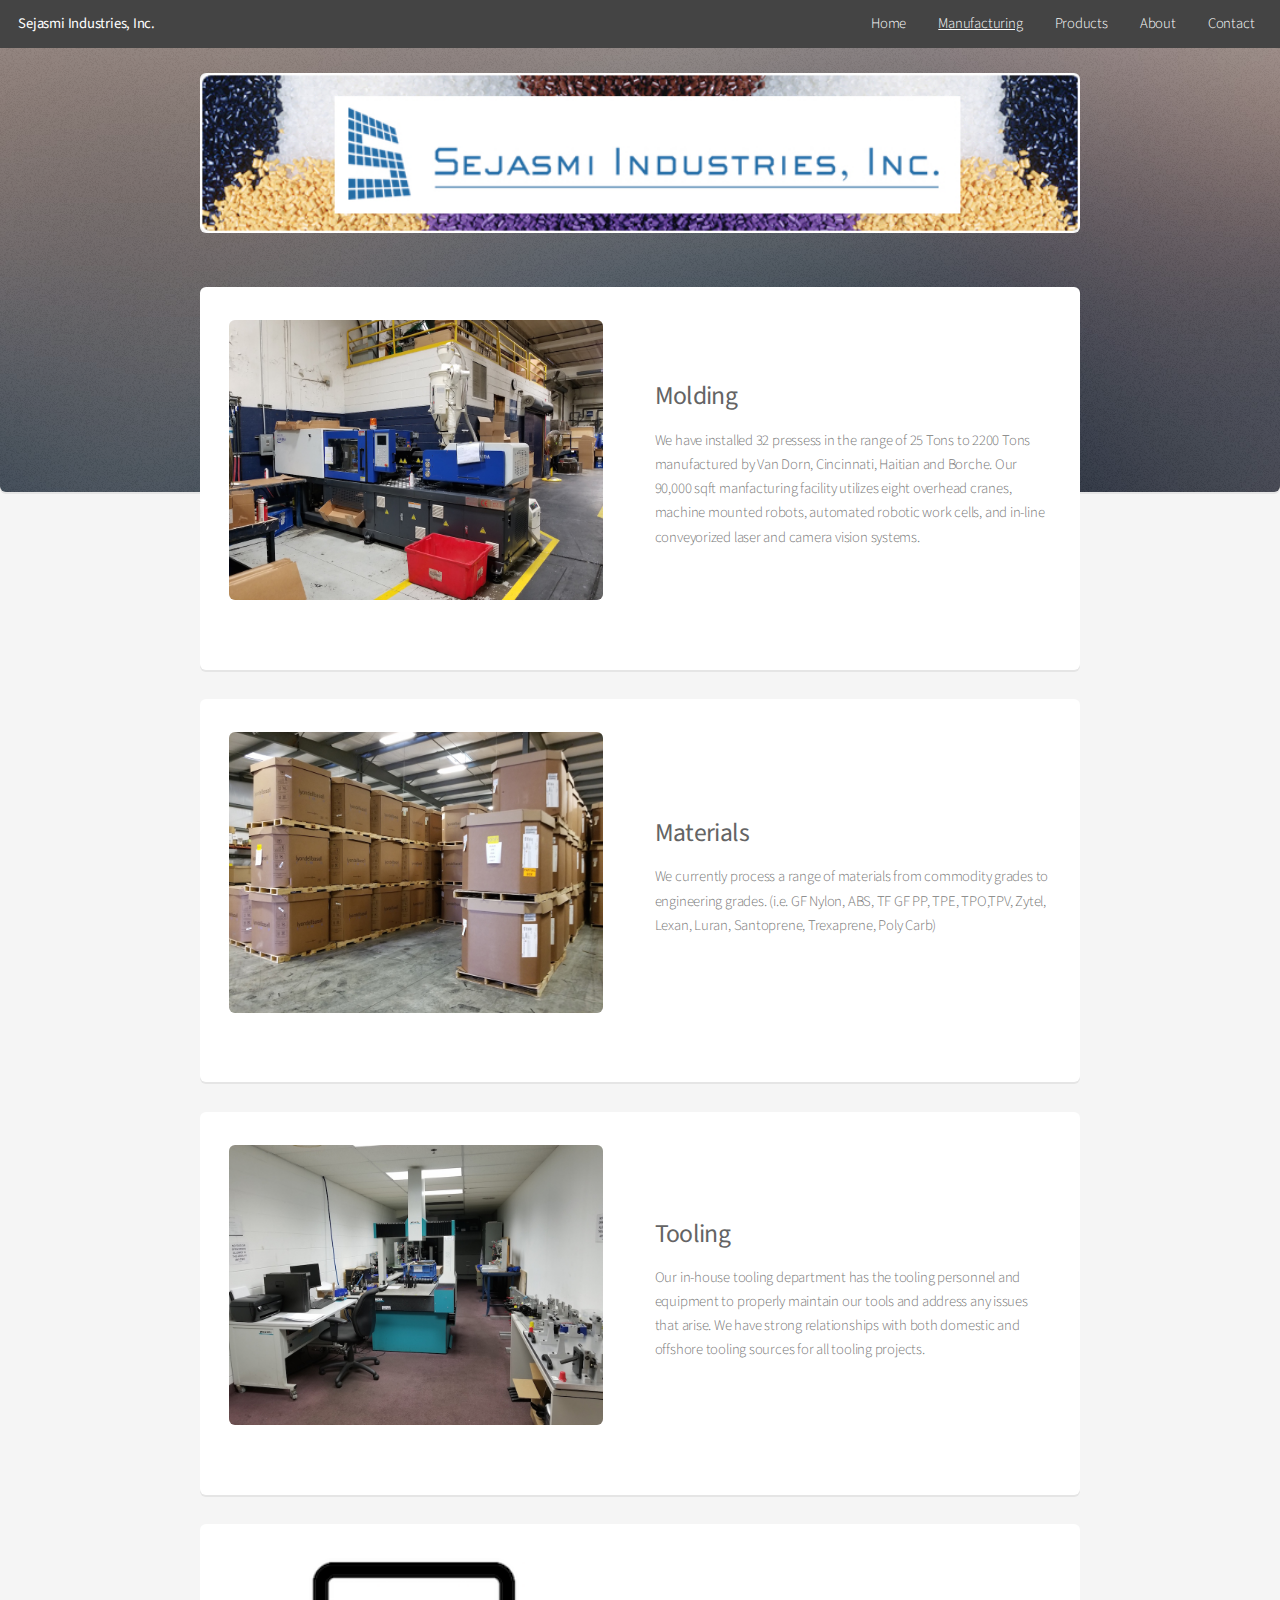
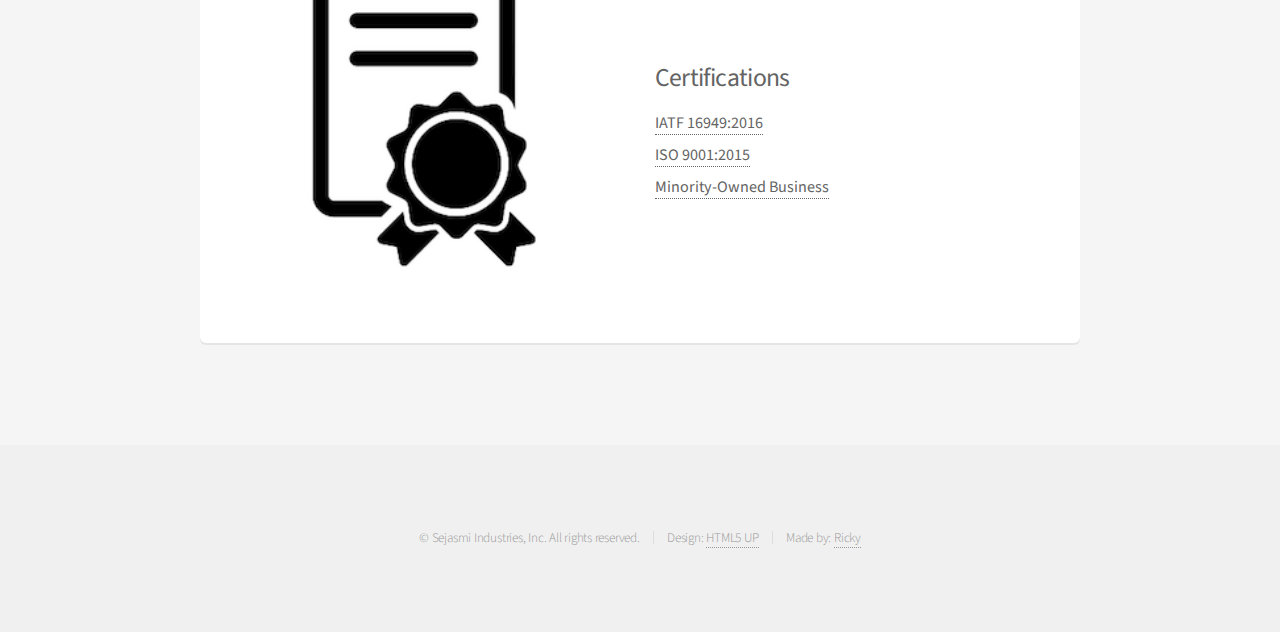
<file: manufacturing.html>
<!DOCTYPE HTML>
<!--
	Alpha by HTML5 UP
	html5up.net | @ajlkn
	Free for personal and commercial use under the CCA 3.0 license (html5up.net/license)
-->
<html>
	<head>
		<title>Sejasmi Industries, Inc.</title>
		<meta charset="utf-8" />
		<meta name="viewport" content="width=device-width, initial-scale=1, user-scalable=no" />
		<link rel="stylesheet" href="assets/css/main.css" />
	</head>
	<body class="landing is-preload">
		<div id="page-wrapper">

			<!-- Header -->
				<header id="header" class="alt">
					<h1><a href="index.html">Sejasmi Industries, Inc.</a></h1>
					<nav id="nav">
						<ul>
							<li><a href="index.html">Home</a></li>
							<li><a href="manufacturing.html"><u>Manufacturing</u></a></li>
							<li><a href="products.html">Products</a></li>
							<li><a href="about.html">About</a></li>
							<li><a href="mailto:info@us.sejasmi.com?subject=Please%20contact%20me%20about%20Sejasmi%20Industries">Contact</a></li>
						</ul>
					</nav>
				</header>

			<!-- Banner -->
			<section id="banner" class="box"> 
				<div class="container">
					<span class="image fit">
						<img src="images/topheader.jpeg" alt>
					</span>
				</div>
				<br />
			</section>
			
			<!-- Main -->
				<section id="main" class="container">

					<div class= "box">
						<div class="row">
								<div class="col-6 col-12-narrower">
										<span class="image col-6 fit left"><img src="images/machine.jpg" alt="machine" /></span>
								</div>
								<div class="col-6 col-12-narrower special" style="margin: auto">
										<h3><b>Molding</b></h3>
										<p>We have installed 32 pressess in the range of 25 Tons to 2200 Tons manufactured by Van Dorn, Cincinnati, Haitian and Borche. Our 90,000 sqft manfacturing facility utilizes eight overhead cranes, machine mounted robots, automated robotic work cells, and in-line conveyorized laser and camera vision systems.</p>
								</div>
						</div>
					</div>


					<div class= "box">
						<div class="row">
								<div class="col-6 col-12-narrower">
										<span class="image col-6 fit left"><img src="images/materials.jpg" alt="materials" /></span>
								</div>
								<div class="col-6 col-12-narrower special" style="margin: auto">
										<h3><b>Materials</b></h3>
									<p>We currently process a range of materials from commodity grades to engineering grades. (i.e. GF Nylon, ABS,	TF GF PP, TPE, TPO,TPV, Zytel, Lexan, Luran, Santoprene, Trexaprene, Poly Carb)</p>
								</div>
						</div>
					</div>

					<div class= "box">
						<div class="row ">
								<div class="col-6 col-12-narrower">
										<span class="image col-6 fit left"><img src="images/quality.jpg" alt="quality" /></span>
								</div>
								<div class="col-6 col-12-narrower special" style="margin: auto">
										<h3><b>Tooling</b></h3>
										<p>Our in-house tooling department has the tooling personnel and equipment to properly maintain our tools and address any issues that arise. We have strong relationships with both domestic and offshore tooling sources for all tooling projects.</p>
										
								</div>
						</div>
					</div>

					<div class= "box">
						<div class="row">
								<div class="col-6 col-12-narrower">
										<span class="image col-6 fit left"><img src="images/certificate.jpg" alt="certificate" /></span>
								</div>
								<div class="col-6 col-12-narrower special" style="margin: auto">
										<h3><b>Certifications</b></h3>
										<h4><b>  <a href="certificates/IATF_2018.pdf" target="_blank">IATF 16949:2016</a></b> </h5>
										<h4><b>  <a href="certificates/ISO_2018.pdf" target="_blank">ISO 9001:2015</a></b> </h5>
										<h4><b>  <a href="certificates/Minority_2018.pdf" target="_blank">Minority-Owned Business</a></b> </h5>

								</div>
						</div>
					</div>
				</section>


			<!-- Footer -->
			<footer id="footer">
				<ul class="copyright">
					<li>&copy; Sejasmi Industries, Inc. All rights reserved.</li><li>Design: <a href="http://html5up.net" target="_blank">HTML5 UP</a></li><li>Made by: <a href="https://www.linkedin.com/in/rutul" target="_blank">Ricky</a></li>
				</ul>
			</footer>

		</div>

		<!-- Scripts -->
			<script src="assets/js/jquery.min.js"></script>
			<script src="assets/js/jquery.dropotron.min.js"></script>
			<script src="assets/js/jquery.scrollex.min.js"></script>
			<script src="assets/js/browser.min.js"></script>
			<script src="assets/js/breakpoints.min.js"></script>
			<script src="assets/js/util.js"></script>
			<script src="assets/js/main.js"></script>

	</body>
</html>
</file>
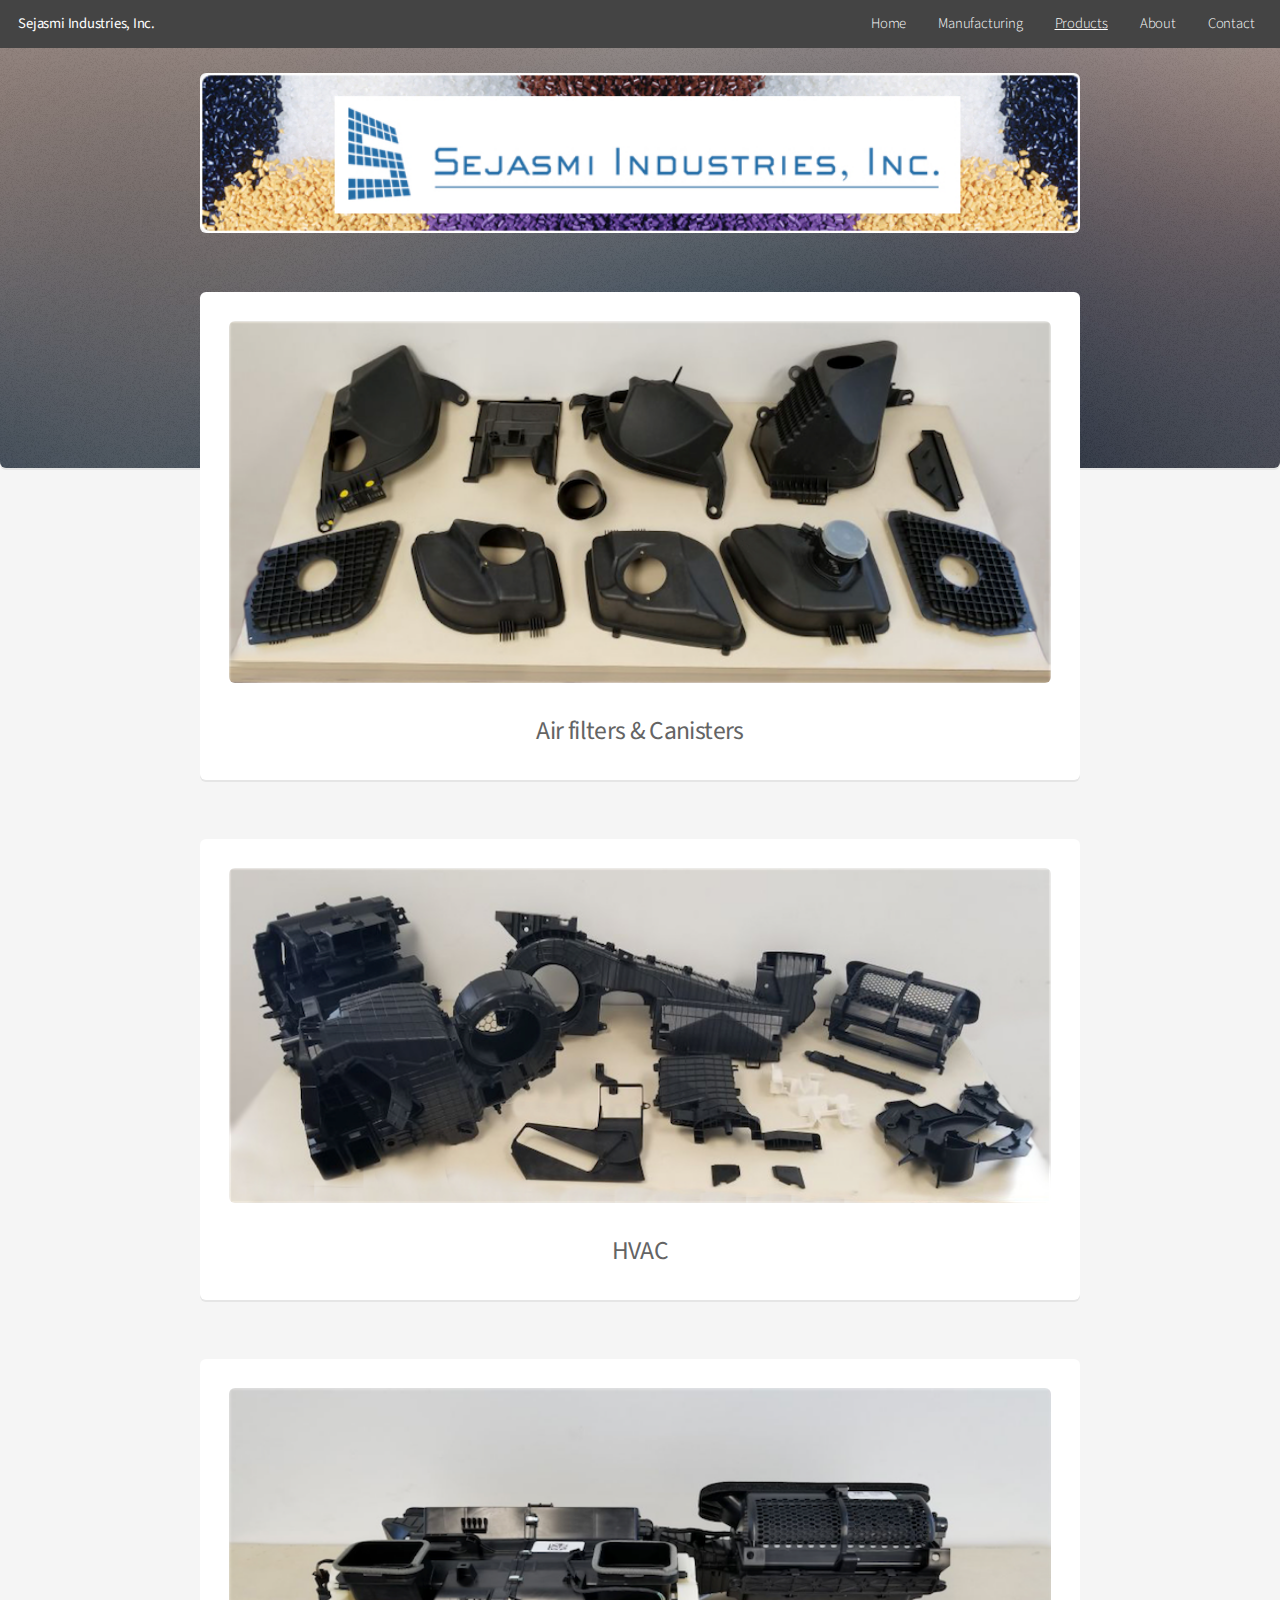
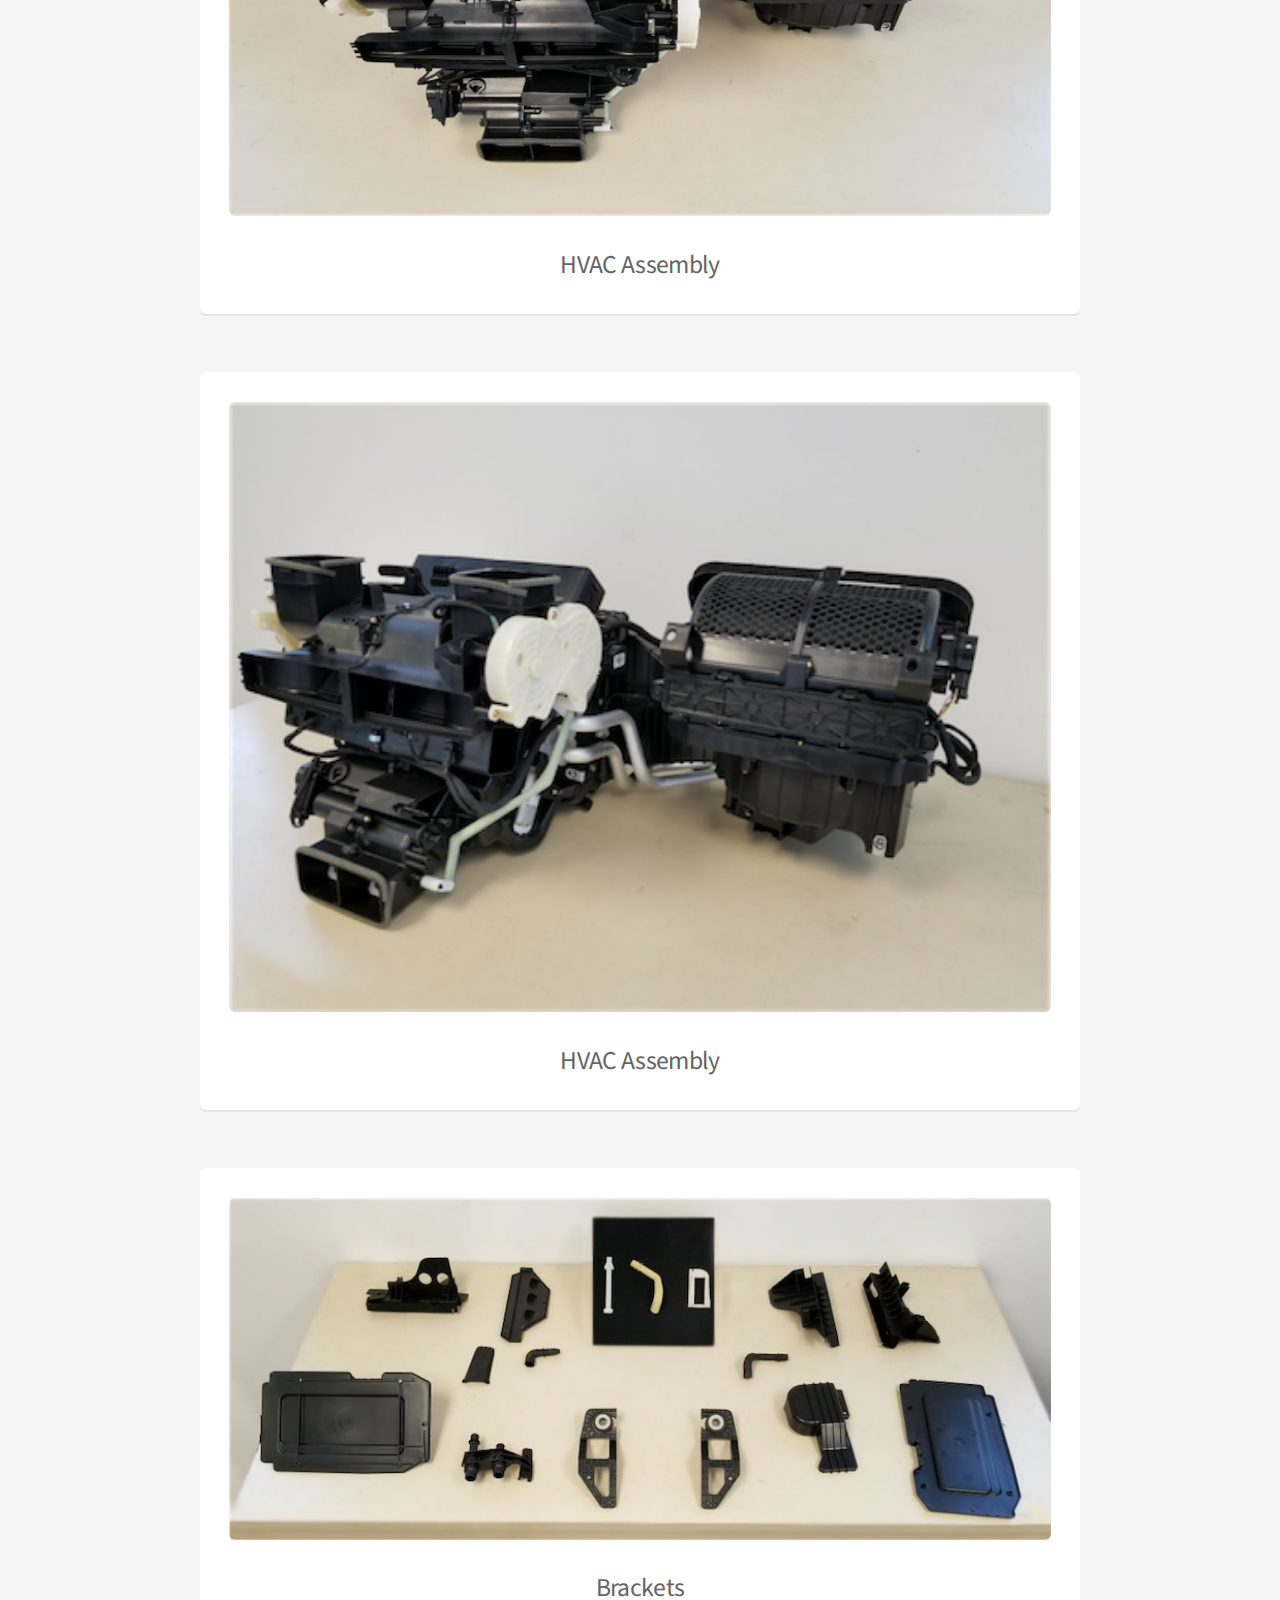
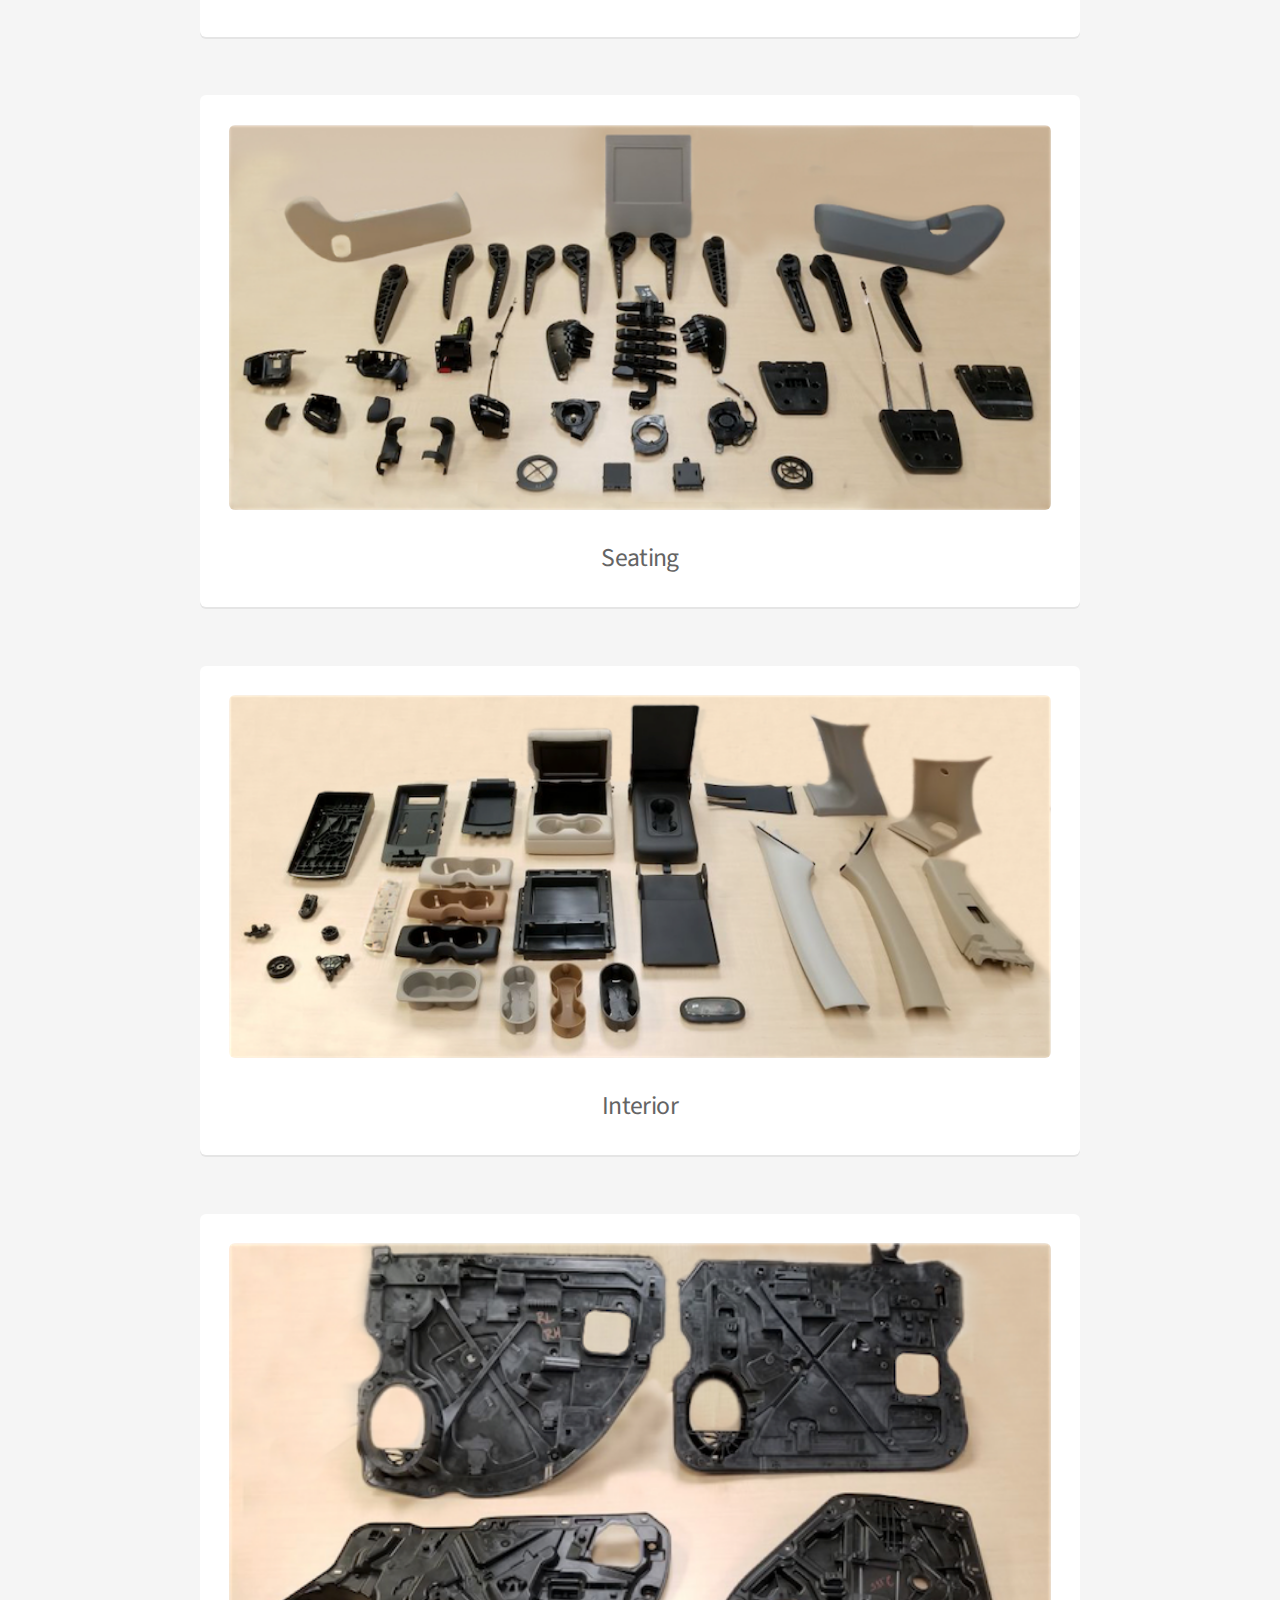
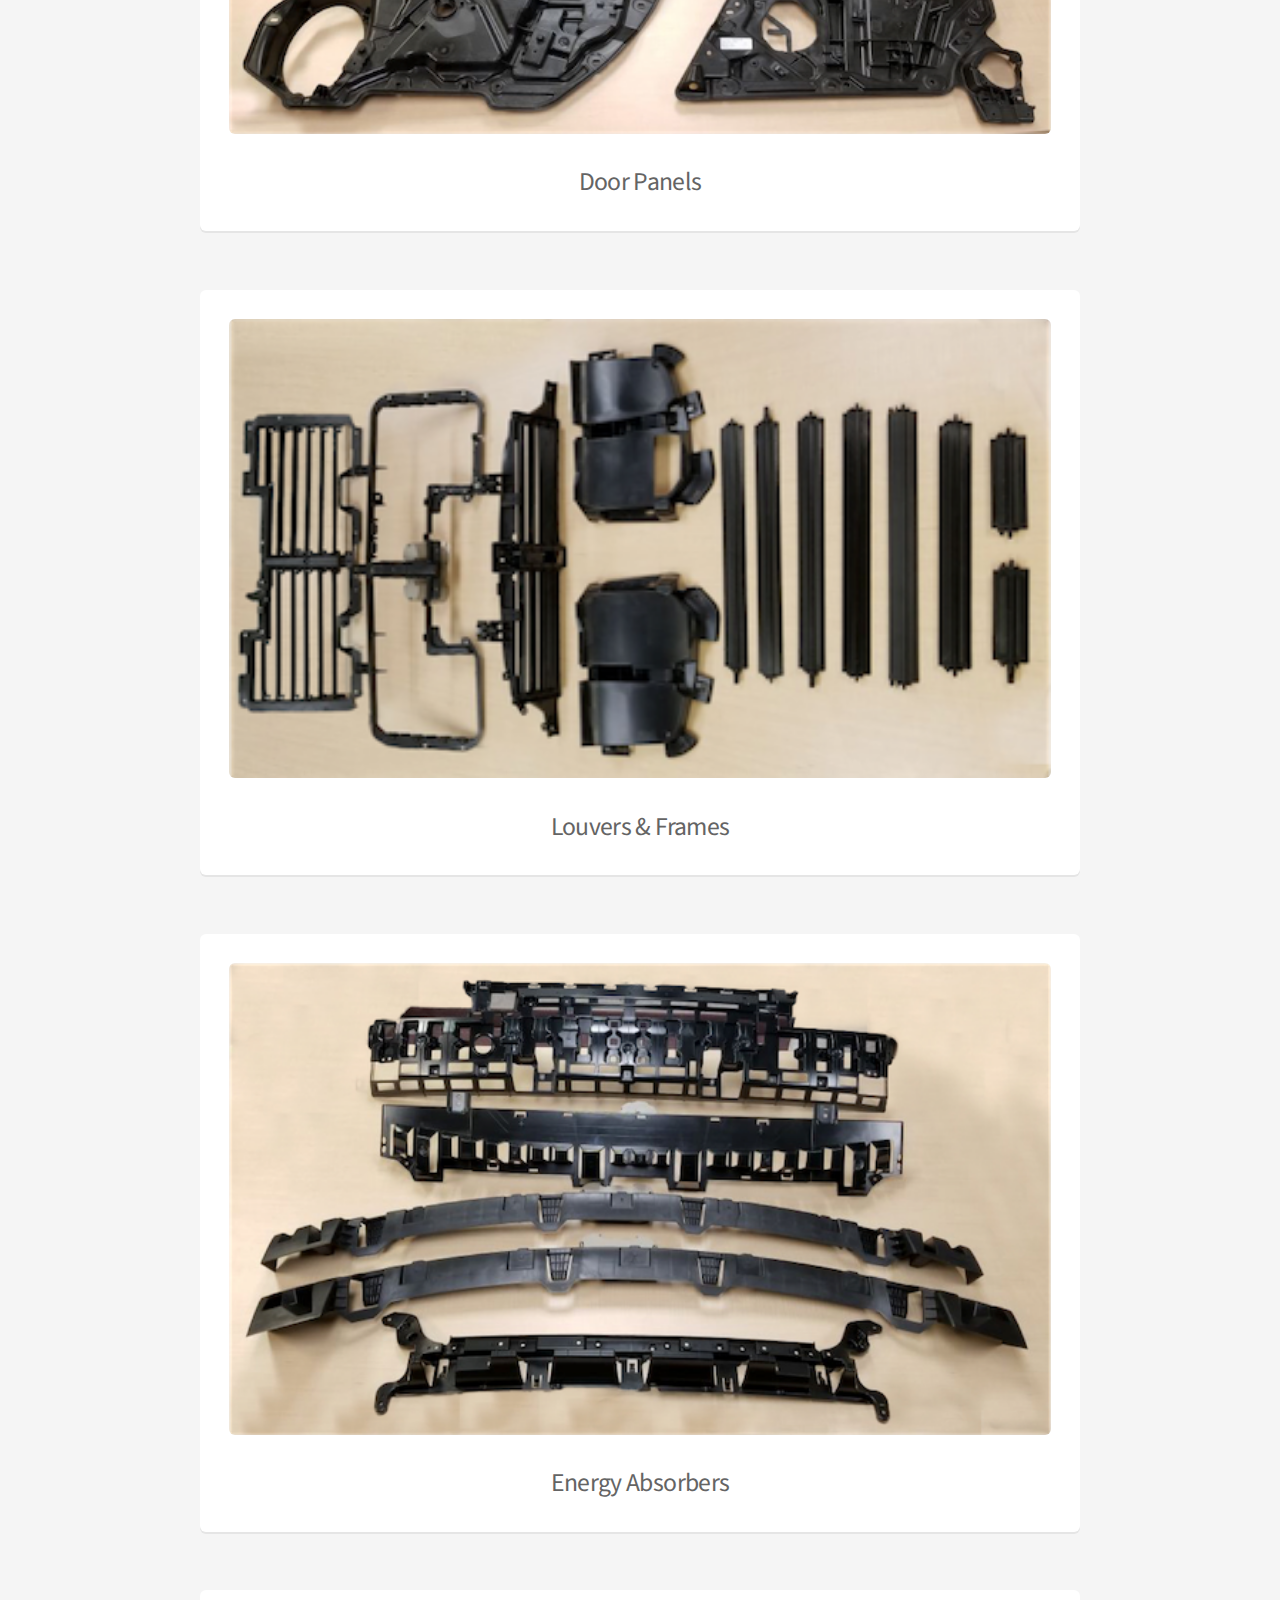
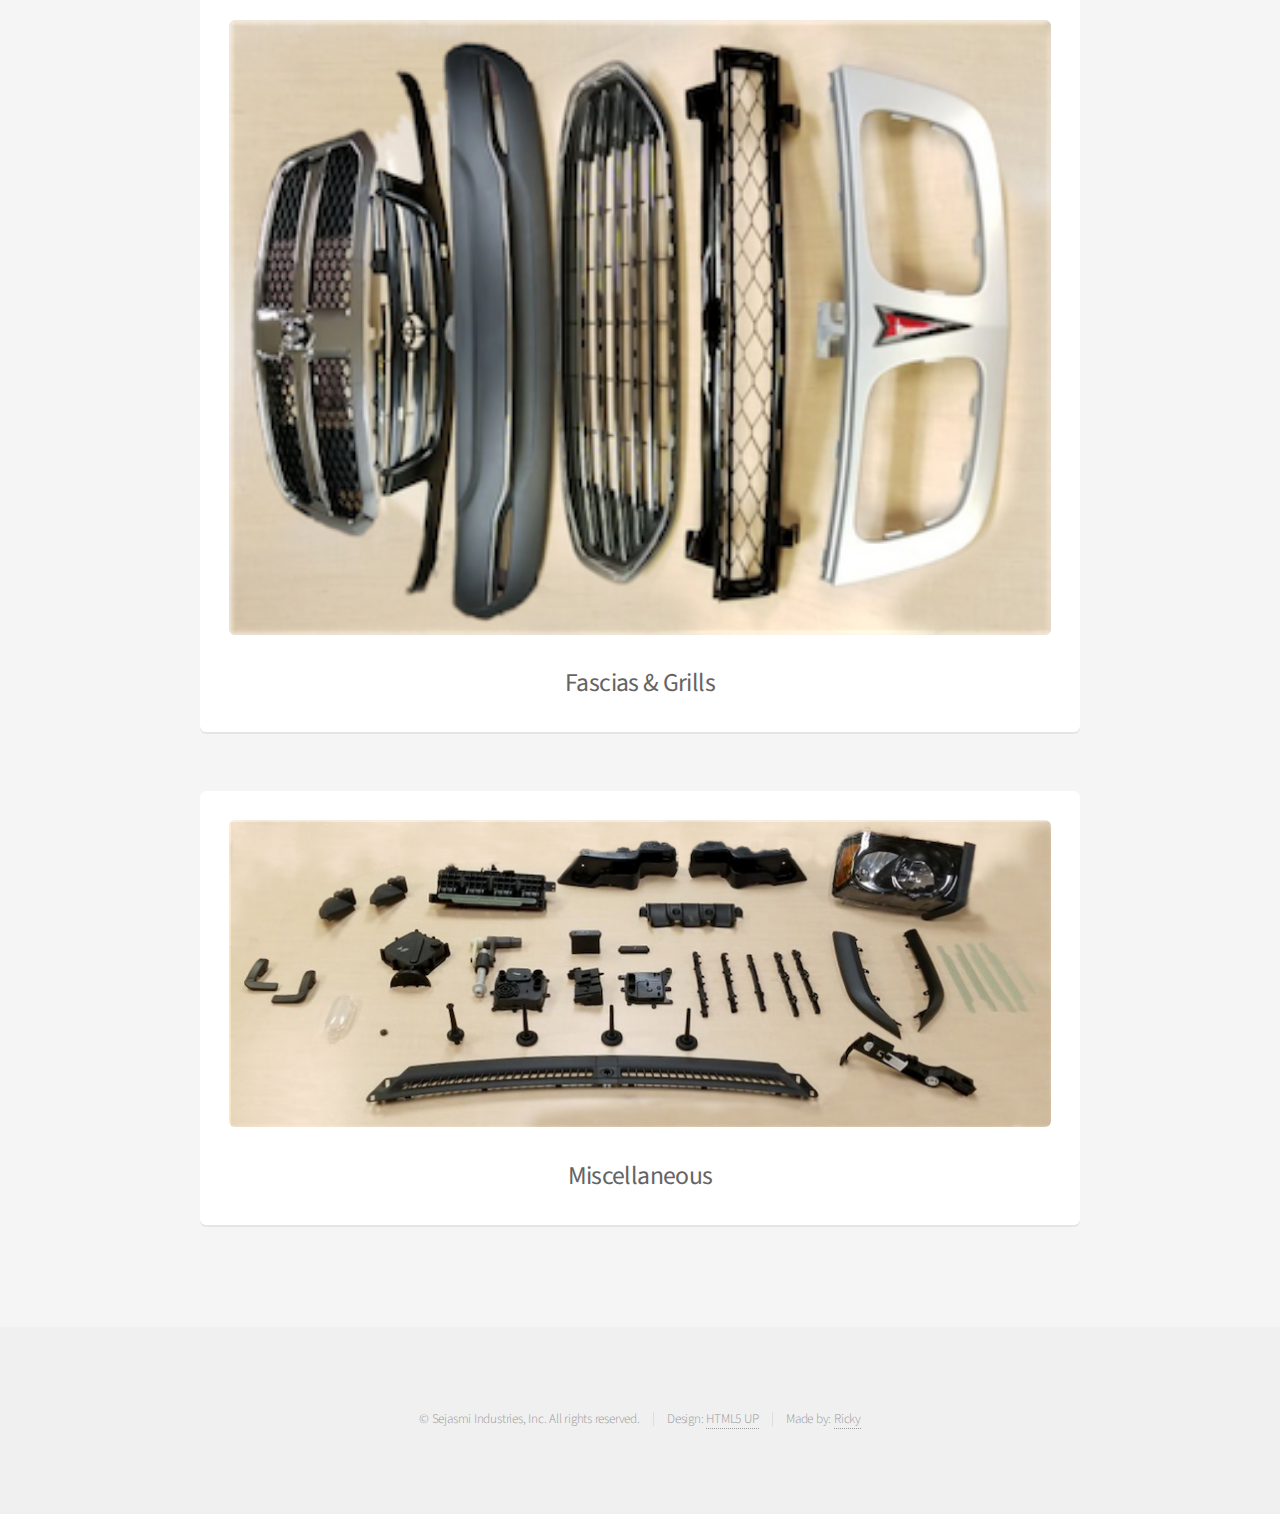
<file: products.html>
<!DOCTYPE HTML>
<!--
	Alpha by HTML5 UP
	html5up.net | @ajlkn
	Free for personal and commercial use under the CCA 3.0 license (html5up.net/license)
-->
<html>
	<head>
		<title>Sejasmi Industries, Inc.</title>
		<meta charset="utf-8" />
		<meta name="viewport" content="width=device-width, initial-scale=1, user-scalable=no" />
		<link rel="stylesheet" href="assets/css/main.css" />
	</head>
	<body class="is-preload landing">
		<div id="page-wrapper">

			<!-- Header -->
				<header id="header" class="alt">
					<h1><a href="index.html">Sejasmi Industries, Inc.</a></h1>
					<nav id="nav">
						<ul>
							<li><a href="index.html">Home</a></li>
							<li><a href="manufacturing.html">Manufacturing</a></li>
							<li><a href="products.html"><u>Products</u></a></li>
							<li><a href="about.html">About</a></li>
							<li><a href="mailto:info@us.sejasmi.com?subject=Please%20contact%20me%20about%20Sejasmi%20Industries">Contact</a></li>
						</ul>
					</nav>
				</header>

			<!-- Banner -->
			<section id="banner" class="box"> 
				<div class="container">
					<span class="image fit">
						<img src="images/topheader.jpeg" alt>
					</span>
				</div>
			</section>

			<!-- Main -->
				

					<!-- <div class= "box">
					<div class="row">
							<div class="col-6 col-12-narrower">
									<span class="image col-6 fit left"><img src="images/machine.jpg" alt="machine" /></span>
							</div>
							<div class="col-6 col-12-narrower special" style="margin: auto">
									<h3><b>Molding</b></h3>
							</div>
					</div>

					<div class="row">
							<div class="col-6 col-12-narrower">
									<span class="image col-6 fit left"><img src="images/materials.jpg" alt="materials" /></span>
							</div>
							<div class="col-6 col-12-narrower special" style="margin: auto">
									<h3><b>Materials</b></h3>
								<p>We currently process a range of materials from commodity grades to engineering grades. (i.e. GF Nylon, ABS,	TF GF PP, TPE, TPO,TPV, Zytel, Lexan, Luran, Santoprene, Trexaprene, Poly Carb)</p>
							</div>
					</div>

					<div class="row ">
							<div class="col-6 col-12-narrower">
									<span class="image col-6 fit left"><img src="images/quality.jpg" alt="quality" /></span>
							</div>
							<div class="col-6 col-12-narrower special" style="margin: auto">
									<h3><b>Tooling</b></h3>
									<p>Our in-house tooling department has the tooling personnel and equipment to properly maintain our tools and address any issues that arise. We have strong relationships with both domestic and offshore tooling sources for all tooling projects.</p>
									
							</div>
					</div>

					<div class="row">
							<div class="col-6 col-12-narrower">
									<span class="image col-6 fit left"><img src="images/certificate.jpg" alt="certificate" /></span>
							</div>
							<div class="col-6 col-12-narrower special" style="margin: auto">
									<h3><b>Certifications</b></h3>
									<h4><b>  <a href="certificates/IATF_2018.pdf" target="_blank">IATF 16949:2016</a></b> </h5>
									<h4><b>  <a href="certificates/ISO_2018.pdf" target="_blank">ISO 9001:2015</a></b> </h5>
									<h4><b>  <a href="certificates/Minority_2018.pdf" target="_blank">Minority-Owned Business</a></b> </h5>

							</div>
					</div>
				</div> -->

				<section id="main" class="container">
				<!-- OTHER WAY OF SHOWING BODY OF THE PAGE-->
					<div id="products" class="row">
						<div class="col-12 col-12-narrower">
							<section class="box special">
								<span class="image fit"><img src="images/airfilters_canisters.png" alt="airfilters_canisters" /></span>
								<h3><b>Air filters &amp; Canisters</b></h3>
							</section>
						</div>
						<div class="col-12 col-12-narrower">

							<section class="box special">
								<span class="image fit"><img src="images/hvac.png" alt="hvac" /></span>
								<h3><b>HVAC</b></h3>
							</section>
						</div>
						<div class="col-12 col-12-narrower">
								<section class="box special">
									<span class="image fit"><img src="images/hvac_assembly.png" alt="hvac_assembly" /></span>
									<h3><b>HVAC Assembly</b></h3>
								</section>
						</div>
						<div class="col-12 col-12-narrower">
								<section class="box special">
									<span class="image fit"><img src="images/hvac_assembly2.png" alt="hvac_assembly2" /></span>
									<h3><b>HVAC Assembly</b></h3>
								</section>
						</div>
						<div class="col-12 col-12-narrower">
								<section class="box special">
									<span class="image fit"><img src="images/brackets.png" alt="brackets" /></span>
									<h3><b>Brackets</b></h3>
								</section>
						</div>
						<div class="col-12 col-12-narrower">
								<section class="box special">
									<span class="image fit"><img src="images/seating.png" alt="seating" /></span>
									<h3><b>Seating</b></h3>
								</section>
						</div>
						<div class="col-12 col-12-narrower">
								<section class="box special">
									<span class="image fit"><img src="images/interior.png" alt="interior" /></span>
									<h3><b>Interior</b></h3>
								</section>
						</div>
						<div class="col-12 col-12-narrower">
								<section class="box special">
									<span class="image fit"><img src="images/doorpanels.png" alt="doorpanels" /></span>
									<h3><b>Door Panels</b></h3>
								</section>
						</div>
						<div class="col-12 col-12-narrower">
								<section class="box special">
									<span class="image fit"><img src="images/louvers_frames.png" alt="louvers_frames" /></span>
									<h3><b>Louvers &amp; Frames</b></h3>
								</section>
						</div>
						<div class="col-12 col-12-narrower">
								<section class="box special">
									<span class="image fit"><img src="images/energy_absorbers.png" alt="energy_absorbers" /></span>
									<h3><b>Energy Absorbers</b></h3>
								</section>
						</div>
						<div class="col-12 col-12-narrower">
								<section class="box special">
									<span class="image fit"><img src="images/fascias_grills.png" alt="fascias_grills" /></span>
									<h3><b>Fascias &amp; Grills</b></h3>
								</section>
						</div>
						<div class="col-12 col-12-narrower">
								<section class="box special">
									<span class="image fit"><img src="images/misc.png" alt="misc" /></span>
									<h3><b>Miscellaneous</b></h3>
								</section>
						</div>
					</div>
				</section>


			<!-- Footer -->
			<footer id="footer">
				<!-- <ul class="icons">
					<li><a href="#" class="icon fa-twitter"><span class="label">Twitter</span></a></li>
					<li><a href="#" class="icon fa-facebook"><span class="label">Facebook</span></a></li>
					<li><a href="#" class="icon fa-instagram"><span class="label">Instagram</span></a></li>
					<li><a href="#" class="icon fa-github"><span class="label">Github</span></a></li>
					<li><a href="#" class="icon fa-dribbble"><span class="label">Dribbble</span></a></li>
					<li><a href="#" class="icon fa-google-plus"><span class="label">Google+</span></a></li>
				</ul> -->
				<ul class="copyright">
					<li>&copy; Sejasmi Industries, Inc. All rights reserved.</li><li>Design: <a href="http://html5up.net" target="_blank">HTML5 UP</a></li><li>Made by: <a href="https://www.linkedin.com/in/rutul" target="_blank">Ricky</a></li>
				</ul>
			</footer>

		</div>

		<!-- Scripts -->
			<script src="assets/js/jquery.min.js"></script>
			<script src="assets/js/jquery.dropotron.min.js"></script>
			<script src="assets/js/jquery.scrollex.min.js"></script>
			<script src="assets/js/browser.min.js"></script>
			<script src="assets/js/breakpoints.min.js"></script>
			<script src="assets/js/util.js"></script>
			<script src="assets/js/main.js"></script>

	</body>
</html>
</file>
<file: assets/css/main.css>
@import url("font-awesome.min.css");
@import url("https://fonts.googleapis.com/css?family=Source+Sans+Pro:300,400,300italic,400italic");

/*
	Alpha by HTML5 UP
	html5up.net | @ajlkn
	Free for personal and commercial use under the CCA 3.0 license (html5up.net/license)
*/

/* Reset */

/* Based on meyerweb.com/eric/tools/css/reset (v2.0 | 20110126 | License: public domain) */

	html, body, div, span, applet, object,
	iframe, h1, h2, h3, h4, h5, h6, p, blockquote,
	pre, a, abbr, acronym, address, big, cite,
	code, del, dfn, em, img, ins, kbd, q, s, samp,
	small, strike, strong, sub, sup, tt, var, b,
	u, i, center, dl, dt, dd, ol, ul, li, fieldset,
	form, label, legend, table, caption, tbody,
	tfoot, thead, tr, th, td, article, aside,
	canvas, details, embed, figure, figcaption,
	footer, header, hgroup, menu, nav, output, ruby,
	section, summary, time, mark, audio, video {
		margin: 0;
		padding: 0;
		border: 0;
		font-size: 100%;
		font: inherit;
		vertical-align: baseline;
	}

	/* #products {
		margin: -2em 0em -2em -2em;
	} */
	article, aside, details, figcaption, figure,
	footer, header, hgroup, menu, nav, section {
		display: block;
	}

	body {
		line-height: 1;
	}

	ol, ul {
		list-style: none;
	}

	blockquote, q {
		quotes: none;
	}

		blockquote:before, blockquote:after, q:before, q:after {
			content: '';
			content: none;
		}

	table {
		border-collapse: collapse;
		border-spacing: 0;
	}

	body {
		-webkit-text-size-adjust: none;
	}

	mark {
		background-color: transparent;
		color: inherit;
	}

	input::-moz-focus-inner {
		border: 0;
		padding: 0;
	}

	input, select, textarea {
		-moz-appearance: none;
		-webkit-appearance: none;
		-ms-appearance: none;
		appearance: none;
	}

/* Basic */

	@-ms-viewport {
		width: device-width;
	}

	body {
		-ms-overflow-style: scrollbar;
	}

	@media screen and (max-width: 480px) {

		html, body {
			min-width: 320px;
		}

	}

	html {
		box-sizing: border-box;
	}

	*, *:before, *:after {
		box-sizing: inherit;
	}

	body {
		background: #f5f5f5;
	}

	body, input, select, textarea {
		color: #777;
		font-family: "Source Sans Pro", sans-serif;
		font-size: 16pt;
		font-weight: 300;
		line-height: 1.65em;
		letter-spacing: -0.015em;
	}

	a {
		-moz-transition: color 0.2s ease-in-out, border-bottom-color 0.2s ease-in-out;
		-webkit-transition: color 0.2s ease-in-out, border-bottom-color 0.2s ease-in-out;
		-ms-transition: color 0.2s ease-in-out, border-bottom-color 0.2s ease-in-out;
		transition: color 0.2s ease-in-out, border-bottom-color 0.2s ease-in-out;
		border-bottom: dotted 1px;
		color: #e89980;
		text-decoration: none;
	}

		a:hover {
			border-bottom-color: transparent;
		}

	strong, b {
		color: #646464;
		font-weight: 400;
	}

	em, i {
		font-style: italic;
	}

	p {
		margin: 0 0 2em 0;
	}

	h1, h2, h3, h4, h5, h6 {
		color: #646464;
		font-weight: 300;
		line-height: 1em;
		margin: 0 0 0.5em 0;
	}

		h1 a, h2 a, h3 a, h4 a, h5 a, h6 a {
			color: inherit;
			text-decoration: none;
		}

	h2 {
		font-size: 2.25em;
		line-height: 1.5em;
		letter-spacing: -0.035em;
	}

	h3 {
		font-size: 1.75em;
		line-height: 1.5em;
		letter-spacing: -0.025em;
	}

	h4 {
		font-size: 1.1em;
		line-height: 1.5em;
		letter-spacing: 0;
	}

	h5 {
		font-size: 0.9em;
		line-height: 1.5em;
		letter-spacing: 0;
	}

	h6 {
		font-size: 0.7em;
		line-height: 1.5em;
		letter-spacing: 0;
	}

	sub {
		font-size: 0.8em;
		position: relative;
		top: 0.5em;
	}

	sup {
		font-size: 0.8em;
		position: relative;
		top: -0.5em;
	}

	hr {
		border: 0;
		border-bottom: solid 2px #e5e5e5;
		margin: 2em 0;
	}

		hr.major {
			margin: 3em 0;
		}

	blockquote {
		border-left: solid 4px #e5e5e5;
		font-style: italic;
		margin: 0 0 2em 0;
		padding: 0.5em 0 0.5em 2em;
	}

	pre {
		-webkit-overflow-scrolling: touch;
		background: #f8f8f8;
		border-radius: 6px;
		border: solid 1px #e5e5e5;
		font-family: monospace;
		font-size: 0.9em;
		line-height: 1.75em;
		margin: 0 0 2em 0;
		overflow-x: auto;
		padding: 1em 1.5em;
	}

	code {
		background: #f8f8f8;
		border-radius: 6px;
		border: solid 1px #e5e5e5;
		font-family: monospace;
		font-size: 0.9em;
		margin: 0 0.25em;
		padding: 0.25em 0.65em;
	}

	.align-left {
		text-align: left;
	}

	.align-center {
		text-align: center;
	}

	.align-right {
		text-align: right;
	}

/* Row */

	.row {
		display: flex;
		flex-wrap: wrap;
		box-sizing: border-box;
		align-items: stretch;
	}

		.row > * {
			box-sizing: border-box;
		}

		.row.gtr-uniform > * > :last-child {
			margin-bottom: 0;
		}

		.row.aln-left {
			justify-content: flex-start;
		}

		.row.aln-center {
			justify-content: center;
		}

		.row.aln-right {
			justify-content: flex-end;
		}

		.row.aln-top {
			align-items: flex-start;
		}

		.row.aln-middle {
			align-items: center;
		}

		.row.aln-bottom {
			align-items: flex-end;
		}

		.row > .imp {
			order: -1;
		}

		.row > .col-1 {
			width: 8.3333333333%;
		}

		.row > .off-1 {
			margin-left: 8.3333333333%;
		}

		.row > .col-2 {
			width: 16.6666666667%;
		}

		.row > .off-2 {
			margin-left: 16.6666666667%;
		}

		.row > .col-3 {
			width: 25%;
		}

		.row > .off-3 {
			margin-left: 25%;
		}

		.row > .col-4 {
			width: 33.3333333333%;
		}

		.row > .off-4 {
			margin-left: 33.3333333333%;
		}

		.row > .col-5 {
			width: 41.6666666667%;
		}

		.row > .off-5 {
			margin-left: 41.6666666667%;
		}

		.row > .col-6 {
			width: 50%;
		}

		.row > .off-6 {
			margin-left: 50%;
		}

		.row > .col-7 {
			width: 58.3333333333%;
		}

		.row > .off-7 {
			margin-left: 58.3333333333%;
		}

		.row > .col-8 {
			width: 66.6666666667%;
		}

		.row > .off-8 {
			margin-left: 66.6666666667%;
		}

		.row > .col-9 {
			width: 75%;
		}

		.row > .off-9 {
			margin-left: 75%;
		}

		.row > .col-10 {
			width: 83.3333333333%;
		}

		.row > .off-10 {
			margin-left: 83.3333333333%;
		}

		.row > .col-11 {
			width: 91.6666666667%;
		}

		.row > .off-11 {
			margin-left: 91.6666666667%;
		}

		.row > .col-12 {
			width: 100%;
		}

		.row > .off-12 {
			margin-left: 100%;
		}

		.row.gtr-0 {
			margin-top: 0;
			margin-left: 0em;
		}

			.row.gtr-0 > * {
				padding: 0 0 0 0em;
			}

			.row.gtr-0.gtr-uniform {
				margin-top: 0em;
			}

				.row.gtr-0.gtr-uniform > * {
					padding-top: 0em;
				}

		.row.gtr-25 {
			margin-top: 0;
			margin-left: -0.5em;
		}

			.row.gtr-25 > * {
				padding: 0 0 0 0.5em;
			}

			.row.gtr-25.gtr-uniform {
				margin-top: -0.5em;
			}

				.row.gtr-25.gtr-uniform > * {
					padding-top: 0.5em;
				}

		.row.gtr-50 {
			margin-top: 0;
			margin-left: -1em;
		}

			.row.gtr-50 > * {
				padding: 0 0 0 1em;
			}

			.row.gtr-50.gtr-uniform {
				margin-top: -1em;
			}

				.row.gtr-50.gtr-uniform > * {
					padding-top: 1em;
				}

		.row {
			margin-top: 0;
			margin-left: -2em;
		}

			.row > * {
				padding: 0 0 0 2em;
			}

			.row.gtr-uniform {
				margin-top: -2em;
			}

				.row.gtr-uniform > * {
					padding-top: 2em;
				}

		.row.gtr-150 {
			margin-top: 0;
			margin-left: -3em;
		}

			.row.gtr-150 > * {
				padding: 0 0 0 3em;
			}

			.row.gtr-150.gtr-uniform {
				margin-top: -3em;
			}

				.row.gtr-150.gtr-uniform > * {
					padding-top: 3em;
				}

		.row.gtr-200 {
			margin-top: 0;
			margin-left: -4em;
		}

			.row.gtr-200 > * {
				padding: 0 0 0 4em;
			}

			.row.gtr-200.gtr-uniform {
				margin-top: -4em;
			}

				.row.gtr-200.gtr-uniform > * {
					padding-top: 4em;
				}

		@media screen and (max-width: 1680px) {

			.row {
				display: flex;
				flex-wrap: wrap;
				box-sizing: border-box;
				align-items: stretch;
			}

				.row > * {
					box-sizing: border-box;
				}

				.row.gtr-uniform > * > :last-child {
					margin-bottom: 0;
				}

				.row.aln-left {
					justify-content: flex-start;
				}

				.row.aln-center {
					justify-content: center;
				}

				.row.aln-right {
					justify-content: flex-end;
				}

				.row.aln-top {
					align-items: flex-start;
				}

				.row.aln-middle {
					align-items: center;
				}

				.row.aln-bottom {
					align-items: flex-end;
				}

				.row > .imp-wide {
					order: -1;
				}

				.row > .col-1-wide {
					width: 8.3333333333%;
				}

				.row > .off-1-wide {
					margin-left: 8.3333333333%;
				}

				.row > .col-2-wide {
					width: 16.6666666667%;
				}

				.row > .off-2-wide {
					margin-left: 16.6666666667%;
				}

				.row > .col-3-wide {
					width: 25%;
				}

				.row > .off-3-wide {
					margin-left: 25%;
				}

				.row > .col-4-wide {
					width: 33.3333333333%;
				}

				.row > .off-4-wide {
					margin-left: 33.3333333333%;
				}

				.row > .col-5-wide {
					width: 41.6666666667%;
				}

				.row > .off-5-wide {
					margin-left: 41.6666666667%;
				}

				.row > .col-6-wide {
					width: 50%;
				}

				.row > .off-6-wide {
					margin-left: 50%;
				}

				.row > .col-7-wide {
					width: 58.3333333333%;
				}

				.row > .off-7-wide {
					margin-left: 58.3333333333%;
				}

				.row > .col-8-wide {
					width: 66.6666666667%;
				}

				.row > .off-8-wide {
					margin-left: 66.6666666667%;
				}

				.row > .col-9-wide {
					width: 75%;
				}

				.row > .off-9-wide {
					margin-left: 75%;
				}

				.row > .col-10-wide {
					width: 83.3333333333%;
				}

				.row > .off-10-wide {
					margin-left: 83.3333333333%;
				}

				.row > .col-11-wide {
					width: 91.6666666667%;
				}

				.row > .off-11-wide {
					margin-left: 91.6666666667%;
				}

				.row > .col-12-wide {
					width: 100%;
				}

				.row > .off-12-wide {
					margin-left: 100%;
				}

				.row.gtr-0 {
					margin-top: 0;
					margin-left: 0em;
				}

					.row.gtr-0 > * {
						padding: 0 0 0 0em;
					}

					.row.gtr-0.gtr-uniform {
						margin-top: 0em;
					}

						.row.gtr-0.gtr-uniform > * {
							padding-top: 0em;
						}

				.row.gtr-25 {
					margin-top: 0;
					margin-left: -0.5em;
				}

					.row.gtr-25 > * {
						padding: 0 0 0 0.5em;
					}

					.row.gtr-25.gtr-uniform {
						margin-top: -0.5em;
					}

						.row.gtr-25.gtr-uniform > * {
							padding-top: 0.5em;
						}

				.row.gtr-50 {
					margin-top: 0;
					margin-left: -1em;
				}

					.row.gtr-50 > * {
						padding: 0 0 0 1em;
					}

					.row.gtr-50.gtr-uniform {
						margin-top: -1em;
					}

						.row.gtr-50.gtr-uniform > * {
							padding-top: 1em;
						}

				.row {
					margin-top: 0;
					margin-left: -2em;
				}

					.row > * {
						padding: 0 0 0 2em;
					}

					.row.gtr-uniform {
						margin-top: -2em;
					}

						.row.gtr-uniform > * {
							padding-top: 2em;
						}

				.row.gtr-150 {
					margin-top: 0;
					margin-left: -3em;
				}

					.row.gtr-150 > * {
						padding: 0 0 0 3em;
					}

					.row.gtr-150.gtr-uniform {
						margin-top: -3em;
					}

						.row.gtr-150.gtr-uniform > * {
							padding-top: 3em;
						}

				.row.gtr-200 {
					margin-top: 0;
					margin-left: -4em;
				}

					.row.gtr-200 > * {
						padding: 0 0 0 4em;
					}

					.row.gtr-200.gtr-uniform {
						margin-top: -4em;
					}

						.row.gtr-200.gtr-uniform > * {
							padding-top: 4em;
						}

		}

		@media screen and (max-width: 1280px) {

			.row {
				display: flex;
				flex-wrap: wrap;
				box-sizing: border-box;
				align-items: stretch;
			}

				.row > * {
					box-sizing: border-box;
				}

				.row.gtr-uniform > * > :last-child {
					margin-bottom: 0;
				}

				.row.aln-left {
					justify-content: flex-start;
				}

				.row.aln-center {
					justify-content: center;
				}

				.row.aln-right {
					justify-content: flex-end;
				}

				.row.aln-top {
					align-items: flex-start;
				}

				.row.aln-middle {
					align-items: center;
				}

				.row.aln-bottom {
					align-items: flex-end;
				}

				.row > .imp-normal {
					order: -1;
				}

				.row > .col-1-normal {
					width: 8.3333333333%;
				}

				.row > .off-1-normal {
					margin-left: 8.3333333333%;
				}

				.row > .col-2-normal {
					width: 16.6666666667%;
				}

				.row > .off-2-normal {
					margin-left: 16.6666666667%;
				}

				.row > .col-3-normal {
					width: 25%;
				}

				.row > .off-3-normal {
					margin-left: 25%;
				}

				.row > .col-4-normal {
					width: 33.3333333333%;
				}

				.row > .off-4-normal {
					margin-left: 33.3333333333%;
				}

				.row > .col-5-normal {
					width: 41.6666666667%;
				}

				.row > .off-5-normal {
					margin-left: 41.6666666667%;
				}

				.row > .col-6-normal {
					width: 50%;
				}

				.row > .off-6-normal {
					margin-left: 50%;
				}

				.row > .col-7-normal {
					width: 58.3333333333%;
				}

				.row > .off-7-normal {
					margin-left: 58.3333333333%;
				}

				.row > .col-8-normal {
					width: 66.6666666667%;
				}

				.row > .off-8-normal {
					margin-left: 66.6666666667%;
				}

				.row > .col-9-normal {
					width: 75%;
				}

				.row > .off-9-normal {
					margin-left: 75%;
				}

				.row > .col-10-normal {
					width: 83.3333333333%;
				}

				.row > .off-10-normal {
					margin-left: 83.3333333333%;
				}

				.row > .col-11-normal {
					width: 91.6666666667%;
				}

				.row > .off-11-normal {
					margin-left: 91.6666666667%;
				}

				.row > .col-12-normal {
					width: 100%;
				}

				.row > .off-12-normal {
					margin-left: 100%;
				}

				.row.gtr-0 {
					margin-top: 0;
					margin-left: 0em;
				}

					.row.gtr-0 > * {
						padding: 0 0 0 0em;
					}

					.row.gtr-0.gtr-uniform {
						margin-top: 0em;
					}

						.row.gtr-0.gtr-uniform > * {
							padding-top: 0em;
						}

				.row.gtr-25 {
					margin-top: 0;
					margin-left: -0.5em;
				}

					.row.gtr-25 > * {
						padding: 0 0 0 0.5em;
					}

					.row.gtr-25.gtr-uniform {
						margin-top: -0.5em;
					}

						.row.gtr-25.gtr-uniform > * {
							padding-top: 0.5em;
						}

				.row.gtr-50 {
					margin-top: 0;
					margin-left: -1em;
				}

					.row.gtr-50 > * {
						padding: 0 0 0 1em;
					}

					.row.gtr-50.gtr-uniform {
						margin-top: -1em;
					}

						.row.gtr-50.gtr-uniform > * {
							padding-top: 1em;
						}

				.row {
					margin-top: 0;
					margin-left: -2em;
				}

					.row > * {
						padding: 0 0 0 2em;
					}

					.row.gtr-uniform {
						margin-top: -2em;
					}

						.row.gtr-uniform > * {
							padding-top: 2em;
						}

				.row.gtr-150 {
					margin-top: 0;
					margin-left: -3em;
				}

					.row.gtr-150 > * {
						padding: 0 0 0 3em;
					}

					.row.gtr-150.gtr-uniform {
						margin-top: -3em;
					}

						.row.gtr-150.gtr-uniform > * {
							padding-top: 3em;
						}

				.row.gtr-200 {
					margin-top: 0;
					margin-left: -4em;
				}

					.row.gtr-200 > * {
						padding: 0 0 0 4em;
					}

					.row.gtr-200.gtr-uniform {
						margin-top: -4em;
					}

						.row.gtr-200.gtr-uniform > * {
							padding-top: 4em;
						}

		}

		@media screen and (max-width: 980px) {

			.row {
				display: flex;
				flex-wrap: wrap;
				box-sizing: border-box;
				align-items: stretch;
			}

				.row > * {
					box-sizing: border-box;
				}

				.row.gtr-uniform > * > :last-child {
					margin-bottom: 0;
				}

				.row.aln-left {
					justify-content: flex-start;
				}

				.row.aln-center {
					justify-content: center;
				}

				.row.aln-right {
					justify-content: flex-end;
				}

				.row.aln-top {
					align-items: flex-start;
				}

				.row.aln-middle {
					align-items: center;
				}

				.row.aln-bottom {
					align-items: flex-end;
				}

				.row > .imp-narrow {
					order: -1;
				}

				.row > .col-1-narrow {
					width: 8.3333333333%;
				}

				.row > .off-1-narrow {
					margin-left: 8.3333333333%;
				}

				.row > .col-2-narrow {
					width: 16.6666666667%;
				}

				.row > .off-2-narrow {
					margin-left: 16.6666666667%;
				}

				.row > .col-3-narrow {
					width: 25%;
				}

				.row > .off-3-narrow {
					margin-left: 25%;
				}

				.row > .col-4-narrow {
					width: 33.3333333333%;
				}

				.row > .off-4-narrow {
					margin-left: 33.3333333333%;
				}

				.row > .col-5-narrow {
					width: 41.6666666667%;
				}

				.row > .off-5-narrow {
					margin-left: 41.6666666667%;
				}

				.row > .col-6-narrow {
					width: 50%;
				}

				.row > .off-6-narrow {
					margin-left: 50%;
				}

				.row > .col-7-narrow {
					width: 58.3333333333%;
				}

				.row > .off-7-narrow {
					margin-left: 58.3333333333%;
				}

				.row > .col-8-narrow {
					width: 66.6666666667%;
				}

				.row > .off-8-narrow {
					margin-left: 66.6666666667%;
				}

				.row > .col-9-narrow {
					width: 75%;
				}

				.row > .off-9-narrow {
					margin-left: 75%;
				}

				.row > .col-10-narrow {
					width: 83.3333333333%;
				}

				.row > .off-10-narrow {
					margin-left: 83.3333333333%;
				}

				.row > .col-11-narrow {
					width: 91.6666666667%;
				}

				.row > .off-11-narrow {
					margin-left: 91.6666666667%;
				}

				.row > .col-12-narrow {
					width: 100%;
				}

				.row > .off-12-narrow {
					margin-left: 100%;
				}

				.row.gtr-0 {
					margin-top: 0;
					margin-left: 0em;
				}

					.row.gtr-0 > * {
						padding: 0 0 0 0em;
					}

					.row.gtr-0.gtr-uniform {
						margin-top: 0em;
					}

						.row.gtr-0.gtr-uniform > * {
							padding-top: 0em;
						}

				.row.gtr-25 {
					margin-top: 0;
					margin-left: -0.5em;
				}

					.row.gtr-25 > * {
						padding: 0 0 0 0.5em;
					}

					.row.gtr-25.gtr-uniform {
						margin-top: -0.5em;
					}

						.row.gtr-25.gtr-uniform > * {
							padding-top: 0.5em;
						}

				.row.gtr-50 {
					margin-top: 0;
					margin-left: -1em;
				}

					.row.gtr-50 > * {
						padding: 0 0 0 1em;
					}

					.row.gtr-50.gtr-uniform {
						margin-top: -1em;
					}

						.row.gtr-50.gtr-uniform > * {
							padding-top: 1em;
						}

				.row {
					margin-top: 0;
					margin-left: -2em;
				}

					.row > * {
						padding: 0 0 0 2em;
					}

					.row.gtr-uniform {
						margin-top: -2em;
					}

						.row.gtr-uniform > * {
							padding-top: 2em;
						}

				.row.gtr-150 {
					margin-top: 0;
					margin-left: -3em;
				}

					.row.gtr-150 > * {
						padding: 0 0 0 3em;
					}

					.row.gtr-150.gtr-uniform {
						margin-top: -3em;
					}

						.row.gtr-150.gtr-uniform > * {
							padding-top: 3em;
						}

				.row.gtr-200 {
					margin-top: 0;
					margin-left: -4em;
				}

					.row.gtr-200 > * {
						padding: 0 0 0 4em;
					}

					.row.gtr-200.gtr-uniform {
						margin-top: -4em;
					}

						.row.gtr-200.gtr-uniform > * {
							padding-top: 4em;
						}

		}

		@media screen and (max-width: 840px) {

			.row {
				display: flex;
				flex-wrap: wrap;
				box-sizing: border-box;
				align-items: stretch;
			}

				.row > * {
					box-sizing: border-box;
				}

				.row.gtr-uniform > * > :last-child {
					margin-bottom: 0;
				}

				.row.aln-left {
					justify-content: flex-start;
				}

				.row.aln-center {
					justify-content: center;
				}

				.row.aln-right {
					justify-content: flex-end;
				}

				.row.aln-top {
					align-items: flex-start;
				}

				.row.aln-middle {
					align-items: center;
				}

				.row.aln-bottom {
					align-items: flex-end;
				}

				.row > .imp-narrower {
					order: -1;
				}

				.row > .col-1-narrower {
					width: 8.3333333333%;
				}

				.row > .off-1-narrower {
					margin-left: 8.3333333333%;
				}

				.row > .col-2-narrower {
					width: 16.6666666667%;
				}

				.row > .off-2-narrower {
					margin-left: 16.6666666667%;
				}

				.row > .col-3-narrower {
					width: 25%;
				}

				.row > .off-3-narrower {
					margin-left: 25%;
				}

				.row > .col-4-narrower {
					width: 33.3333333333%;
				}

				.row > .off-4-narrower {
					margin-left: 33.3333333333%;
				}

				.row > .col-5-narrower {
					width: 41.6666666667%;
				}

				.row > .off-5-narrower {
					margin-left: 41.6666666667%;
				}

				.row > .col-6-narrower {
					width: 50%;
				}

				.row > .off-6-narrower {
					margin-left: 50%;
				}

				.row > .col-7-narrower {
					width: 58.3333333333%;
				}

				.row > .off-7-narrower {
					margin-left: 58.3333333333%;
				}

				.row > .col-8-narrower {
					width: 66.6666666667%;
				}

				.row > .off-8-narrower {
					margin-left: 66.6666666667%;
				}

				.row > .col-9-narrower {
					width: 75%;
				}

				.row > .off-9-narrower {
					margin-left: 75%;
				}

				.row > .col-10-narrower {
					width: 83.3333333333%;
				}

				.row > .off-10-narrower {
					margin-left: 83.3333333333%;
				}

				.row > .col-11-narrower {
					width: 91.6666666667%;
				}

				.row > .off-11-narrower {
					margin-left: 91.6666666667%;
				}

				.row > .col-12-narrower {
					width: 100%;
				}

				.row > .off-12-narrower {
					margin-left: 100%;
				}

				.row.gtr-0 {
					margin-top: 0;
					margin-left: 0em;
				}

					.row.gtr-0 > * {
						padding: 0 0 0 0em;
					}

					.row.gtr-0.gtr-uniform {
						margin-top: 0em;
					}

						.row.gtr-0.gtr-uniform > * {
							padding-top: 0em;
						}

				.row.gtr-25 {
					margin-top: 0;
					margin-left: -0.5em;
				}

					.row.gtr-25 > * {
						padding: 0 0 0 0.5em;
					}

					.row.gtr-25.gtr-uniform {
						margin-top: -0.5em;
					}

						.row.gtr-25.gtr-uniform > * {
							padding-top: 0.5em;
						}

				.row.gtr-50 {
					margin-top: 0;
					margin-left: -1em;
				}

					.row.gtr-50 > * {
						padding: 0 0 0 1em;
					}

					.row.gtr-50.gtr-uniform {
						margin-top: -1em;
					}

						.row.gtr-50.gtr-uniform > * {
							padding-top: 1em;
						}

				.row {
					margin-top: 0;
					margin-left: -2em;
				}

					.row > * {
						padding: 0 0 0 2em;
					}

					.row.gtr-uniform {
						margin-top: -2em;
					}

						.row.gtr-uniform > * {
							padding-top: 2em;
						}

				.row.gtr-150 {
					margin-top: 0;
					margin-left: -3em;
				}

					.row.gtr-150 > * {
						padding: 0 0 0 3em;
					}

					.row.gtr-150.gtr-uniform {
						margin-top: -3em;
					}

						.row.gtr-150.gtr-uniform > * {
							padding-top: 3em;
						}

				.row.gtr-200 {
					margin-top: 0;
					margin-left: -4em;
				}

					.row.gtr-200 > * {
						padding: 0 0 0 4em;
					}

					.row.gtr-200.gtr-uniform {
						margin-top: -4em;
					}

						.row.gtr-200.gtr-uniform > * {
							padding-top: 4em;
						}

		}

		@media screen and (max-width: 736px) {

			.row {
				display: flex;
				flex-wrap: wrap;
				box-sizing: border-box;
				align-items: stretch;
			}

				.row > * {
					box-sizing: border-box;
				}

				.row.gtr-uniform > * > :last-child {
					margin-bottom: 0;
				}

				.row.aln-left {
					justify-content: flex-start;
				}

				.row.aln-center {
					justify-content: center;
				}

				.row.aln-right {
					justify-content: flex-end;
				}

				.row.aln-top {
					align-items: flex-start;
				}

				.row.aln-middle {
					align-items: center;
				}

				.row.aln-bottom {
					align-items: flex-end;
				}

				.row > .imp-mobile {
					order: -1;
				}

				.row > .col-1-mobile {
					width: 8.3333333333%;
				}

				.row > .off-1-mobile {
					margin-left: 8.3333333333%;
				}

				.row > .col-2-mobile {
					width: 16.6666666667%;
				}

				.row > .off-2-mobile {
					margin-left: 16.6666666667%;
				}

				.row > .col-3-mobile {
					width: 25%;
				}

				.row > .off-3-mobile {
					margin-left: 25%;
				}

				.row > .col-4-mobile {
					width: 33.3333333333%;
				}

				.row > .off-4-mobile {
					margin-left: 33.3333333333%;
				}

				.row > .col-5-mobile {
					width: 41.6666666667%;
				}

				.row > .off-5-mobile {
					margin-left: 41.6666666667%;
				}

				.row > .col-6-mobile {
					width: 50%;
				}

				.row > .off-6-mobile {
					margin-left: 50%;
				}

				.row > .col-7-mobile {
					width: 58.3333333333%;
				}

				.row > .off-7-mobile {
					margin-left: 58.3333333333%;
				}

				.row > .col-8-mobile {
					width: 66.6666666667%;
				}

				.row > .off-8-mobile {
					margin-left: 66.6666666667%;
				}

				.row > .col-9-mobile {
					width: 75%;
				}

				.row > .off-9-mobile {
					margin-left: 75%;
				}

				.row > .col-10-mobile {
					width: 83.3333333333%;
				}

				.row > .off-10-mobile {
					margin-left: 83.3333333333%;
				}

				.row > .col-11-mobile {
					width: 91.6666666667%;
				}

				.row > .off-11-mobile {
					margin-left: 91.6666666667%;
				}

				.row > .col-12-mobile {
					width: 100%;
				}

				.row > .off-12-mobile {
					margin-left: 100%;
				}

				.row.gtr-0 {
					margin-top: 0;
					margin-left: 0em;
				}

					.row.gtr-0 > * {
						padding: 0 0 0 0em;
					}

					.row.gtr-0.gtr-uniform {
						margin-top: 0em;
					}

						.row.gtr-0.gtr-uniform > * {
							padding-top: 0em;
						}

				.row.gtr-25 {
					margin-top: 0;
					margin-left: -0.5em;
				}

					.row.gtr-25 > * {
						padding: 0 0 0 0.5em;
					}

					.row.gtr-25.gtr-uniform {
						margin-top: -0.5em;
					}

						.row.gtr-25.gtr-uniform > * {
							padding-top: 0.5em;
						}

				.row.gtr-50 {
					margin-top: 0;
					margin-left: -1em;
				}

					.row.gtr-50 > * {
						padding: 0 0 0 1em;
					}

					.row.gtr-50.gtr-uniform {
						margin-top: -1em;
					}

						.row.gtr-50.gtr-uniform > * {
							padding-top: 1em;
						}

				.row {
					margin-top: 0;
					margin-left: -2em;
				}

					.row > * {
						padding: 0 0 0 2em;
					}

					.row.gtr-uniform {
						margin-top: -2em;
					}

						.row.gtr-uniform > * {
							padding-top: 2em;
						}

				.row.gtr-150 {
					margin-top: 0;
					margin-left: -3em;
				}

					.row.gtr-150 > * {
						padding: 0 0 0 3em;
					}

					.row.gtr-150.gtr-uniform {
						margin-top: -3em;
					}

						.row.gtr-150.gtr-uniform > * {
							padding-top: 3em;
						}

				.row.gtr-200 {
					margin-top: 0;
					margin-left: -4em;
				}

					.row.gtr-200 > * {
						padding: 0 0 0 4em;
					}

					.row.gtr-200.gtr-uniform {
						margin-top: -4em;
					}

						.row.gtr-200.gtr-uniform > * {
							padding-top: 4em;
						}

		}

		@media screen and (max-width: 480px) {

			.row {
				display: flex;
				flex-wrap: wrap;
				box-sizing: border-box;
				align-items: stretch;
			}

				.row > * {
					box-sizing: border-box;
				}

				.row.gtr-uniform > * > :last-child {
					margin-bottom: 0;
				}

				.row.aln-left {
					justify-content: flex-start;
				}

				.row.aln-center {
					justify-content: center;
				}

				.row.aln-right {
					justify-content: flex-end;
				}

				.row.aln-top {
					align-items: flex-start;
				}

				.row.aln-middle {
					align-items: center;
				}

				.row.aln-bottom {
					align-items: flex-end;
				}

				.row > .imp-mobilep {
					order: -1;
				}

				.row > .col-1-mobilep {
					width: 8.3333333333%;
				}

				.row > .off-1-mobilep {
					margin-left: 8.3333333333%;
				}

				.row > .col-2-mobilep {
					width: 16.6666666667%;
				}

				.row > .off-2-mobilep {
					margin-left: 16.6666666667%;
				}

				.row > .col-3-mobilep {
					width: 25%;
				}

				.row > .off-3-mobilep {
					margin-left: 25%;
				}

				.row > .col-4-mobilep {
					width: 33.3333333333%;
				}

				.row > .off-4-mobilep {
					margin-left: 33.3333333333%;
				}

				.row > .col-5-mobilep {
					width: 41.6666666667%;
				}

				.row > .off-5-mobilep {
					margin-left: 41.6666666667%;
				}

				.row > .col-6-mobilep {
					width: 50%;
				}

				.row > .off-6-mobilep {
					margin-left: 50%;
				}

				.row > .col-7-mobilep {
					width: 58.3333333333%;
				}

				.row > .off-7-mobilep {
					margin-left: 58.3333333333%;
				}

				.row > .col-8-mobilep {
					width: 66.6666666667%;
				}

				.row > .off-8-mobilep {
					margin-left: 66.6666666667%;
				}

				.row > .col-9-mobilep {
					width: 75%;
				}

				.row > .off-9-mobilep {
					margin-left: 75%;
				}

				.row > .col-10-mobilep {
					width: 83.3333333333%;
				}

				.row > .off-10-mobilep {
					margin-left: 83.3333333333%;
				}

				.row > .col-11-mobilep {
					width: 91.6666666667%;
				}

				.row > .off-11-mobilep {
					margin-left: 91.6666666667%;
				}

				.row > .col-12-mobilep {
					width: 100%;
				}

				.row > .off-12-mobilep {
					margin-left: 100%;
				}

				.row.gtr-0 {
					margin-top: 0;
					margin-left: 0em;
				}

					.row.gtr-0 > * {
						padding: 0 0 0 0em;
					}

					.row.gtr-0.gtr-uniform {
						margin-top: 0em;
					}

						.row.gtr-0.gtr-uniform > * {
							padding-top: 0em;
						}

				.row.gtr-25 {
					margin-top: 0;
					margin-left: -0.5em;
				}

					.row.gtr-25 > * {
						padding: 0 0 0 0.5em;
					}

					.row.gtr-25.gtr-uniform {
						margin-top: -0.5em;
					}

						.row.gtr-25.gtr-uniform > * {
							padding-top: 0.5em;
						}

				.row.gtr-50 {
					margin-top: 0;
					margin-left: -1em;
				}

					.row.gtr-50 > * {
						padding: 0 0 0 1em;
					}

					.row.gtr-50.gtr-uniform {
						margin-top: -1em;
					}

						.row.gtr-50.gtr-uniform > * {
							padding-top: 1em;
						}

				.row {
					margin-top: 0;
					margin-left: -2em;
				}

					.row > * {
						padding: 0 0 0 2em;
					}

					.row.gtr-uniform {
						margin-top: -2em;
					}

						.row.gtr-uniform > * {
							padding-top: 2em;
						}

				.row.gtr-150 {
					margin-top: 0;
					margin-left: -3em;
				}

					.row.gtr-150 > * {
						padding: 0 0 0 3em;
					}

					.row.gtr-150.gtr-uniform {
						margin-top: -3em;
					}

						.row.gtr-150.gtr-uniform > * {
							padding-top: 3em;
						}

				.row.gtr-200 {
					margin-top: 0;
					margin-left: -4em;
				}

					.row.gtr-200 > * {
						padding: 0 0 0 4em;
					}

					.row.gtr-200.gtr-uniform {
						margin-top: -4em;
					}

						.row.gtr-200.gtr-uniform > * {
							padding-top: 4em;
						}

		}

/* Container */

	.container {
		margin: 0 auto;
		max-width: calc(100% - 5em);
		width: 60em;
	}

		.container.xsmall {
			width: 15em;
		}

		.container.small {
			width: 30em;
		}

		.container.medium {
			width: 45em;
		}

		.container.large {
			width: 75em;
		}

		.container.xlarge {
			width: 90em;
		}

		.container.max {
			width: 100%;
		}

		@media screen and (max-width: 840px) {

			.container {
				width: 100% !important;
			}

		}

		@media screen and (max-width: 736px) {

			.container {
				max-width: 100%;
			}

		}

/* Section/Article */

	section.special, article.special {
		text-align: center;
	}

	header p {
		color: #999;
		position: relative;
		margin: 0 0 1.5em 0;
		font-style: italic;
	}

	header h2 + p {
		font-size: 1.25em;
		margin-top: -1em;
		line-height: 1.5em;
	}

	header h3 + p {
		font-size: 1.1em;
		margin-top: -0.85em;
		line-height: 1.5em;
	}

	header h4 + p,
	header h5 + p,
	header h6 + p {
		font-size: 0.8em;
		margin-top: -0.5em;
		line-height: 1.5em;
	}

	header.major {
		padding: 1em 0;
		text-align: center;
	}

		header.major h2 {
			margin: 0;
		}

		header.major p {
			display: inline-block;
			border-top: solid 2px #e5e5e5;
			color: #777;
			margin: 1.5em 0 0 0;
			padding: 1.5em 0 0 0;
			font-style: normal;
		}

/* Form */

	form {
		margin: 0 0 2em 0;
	}

	label {
		color: #646464;
		display: block;
		font-size: 0.9em;
		font-weight: 300;
		margin: 0 0 1em 0;
	}

	input[type="text"],
	input[type="password"],
	input[type="email"],
	select,
	textarea {
		-moz-appearance: none;
		-webkit-appearance: none;
		-ms-appearance: none;
		appearance: none;
		background-color: #f8f8f8;
		border-radius: 6px;
		border: solid 1px #e5e5e5;
		color: inherit;
		display: block;
		outline: 0;
		padding: 0 1em;
		text-decoration: none;
		width: 100%;
	}

		input[type="text"]:invalid,
		input[type="password"]:invalid,
		input[type="email"]:invalid,
		select:invalid,
		textarea:invalid {
			box-shadow: none;
		}

		input[type="text"]:focus,
		input[type="password"]:focus,
		input[type="email"]:focus,
		select:focus,
		textarea:focus {
			border-color: #e89980;
			box-shadow: 0 0 0 2px #e89980;
		}

	select {
		background-image: url("data:image/svg+xml;charset=utf8,%3Csvg xmlns='http://www.w3.org/2000/svg' width='40' height='40' preserveAspectRatio='none' viewBox='0 0 40 40'%3E%3Cpath d='M9.4,12.3l10.4,10.4l10.4-10.4c0.2-0.2,0.5-0.4,0.9-0.4c0.3,0,0.6,0.1,0.9,0.4l3.3,3.3c0.2,0.2,0.4,0.5,0.4,0.9 c0,0.4-0.1,0.6-0.4,0.9L20.7,31.9c-0.2,0.2-0.5,0.4-0.9,0.4c-0.3,0-0.6-0.1-0.9-0.4L4.3,17.3c-0.2-0.2-0.4-0.5-0.4-0.9 c0-0.4,0.1-0.6,0.4-0.9l3.3-3.3c0.2-0.2,0.5-0.4,0.9-0.4S9.1,12.1,9.4,12.3z' fill='%23e5e5e5' /%3E%3C/svg%3E");
		background-size: 1.25em;
		background-repeat: no-repeat;
		background-position: calc(100% - 1em) center;
		height: 3em;
		padding-right: 3em;
		text-overflow: ellipsis;
	}

		select option {
			color: #777;
			background-color: #f5f5f5;
		}

		select:focus::-ms-value {
			background-color: transparent;
		}

		select::-ms-expand {
			display: none;
		}

	input[type="text"],
	input[type="password"],
	input[type="email"],
	select {
		height: 3em;
	}

	textarea {
		padding: 0.75em 1em;
	}

	input[type="checkbox"],
	input[type="radio"] {
		-moz-appearance: none;
		-webkit-appearance: none;
		-ms-appearance: none;
		appearance: none;
		display: block;
		float: left;
		margin-right: -2em;
		opacity: 0;
		width: 1em;
		z-index: -1;
	}

		input[type="checkbox"] + label,
		input[type="radio"] + label {
			text-decoration: none;
			color: #777;
			cursor: pointer;
			display: inline-block;
			font-size: 1em;
			font-weight: 300;
			padding-left: 2.55em;
			padding-right: 0.75em;
			position: relative;
		}

			input[type="checkbox"] + label:before,
			input[type="radio"] + label:before {
				-moz-osx-font-smoothing: grayscale;
				-webkit-font-smoothing: antialiased;
				font-family: FontAwesome;
				font-style: normal;
				font-weight: normal;
				text-transform: none !important;
			}

			input[type="checkbox"] + label:before,
			input[type="radio"] + label:before {
				background: #f8f8f8;
				border-radius: 6px;
				border: solid 1px #e5e5e5;
				content: '';
				display: inline-block;
				height: 1.8em;
				left: 0;
				line-height: 1.725em;
				position: absolute;
				text-align: center;
				top: 0;
				width: 1.8em;
			}

		input[type="checkbox"]:checked + label:before,
		input[type="radio"]:checked + label:before {
			background: #666;
			border-color: #666;
			color: #ffffff;
			content: '\f00c';
		}

		input[type="checkbox"]:focus + label:before,
		input[type="radio"]:focus + label:before {
			border-color: #e89980;
			box-shadow: 0 0 0 1px #e89980;
		}

	input[type="checkbox"] + label:before {
		border-radius: 6px;
	}

	input[type="radio"] + label:before {
		border-radius: 100%;
	}

	::-webkit-input-placeholder {
		color: #999 !important;
		opacity: 1.0;
	}

	:-moz-placeholder {
		color: #999 !important;
		opacity: 1.0;
	}

	::-moz-placeholder {
		color: #999 !important;
		opacity: 1.0;
	}

	:-ms-input-placeholder {
		color: #999 !important;
		opacity: 1.0;
	}

/* Box */

	.box {
		background: #fff;
		border-radius: 6px;
		box-shadow: 0 2px 0 0 #e5e5e5;
		margin: 0 0 2em 0;
		padding: 2em;
	}

		.box > :last-child {
			margin-bottom: 0;
		}

		.box.alt {
			background: none !important;
			border-radius: 0 !important;
			box-shadow: none !important;
			margin: 0 0 2em 0;
			padding: 0 !important;
		}

		.box.features .features-row {
			border-top: solid 2px #e5e5e5;
			position: relative;
		}

			.box.features .features-row:after {
				clear: both;
				content: '';
				display: block;
			}

			.box.features .features-row section {
				float: left;
				padding: 3em;
				width: 50%;
			}

				.box.features .features-row section :last-child {
					margin-bottom: 0;
				}

				.box.features .features-row section:nth-child(2n) {
					padding-right: 0;
				}

					.box.features .features-row section:nth-child(2n):before {
						background: #e5e5e5;
						content: '';
						display: block;
						height: 100%;
						margin-left: -3em;
						position: absolute;
						top: 0;
						width: 2px;
					}

				.box.features .features-row section:nth-child(2n-1) {
					padding-left: 0;
				}

			.box.features .features-row:first-child {
				border-top: 0;
			}

				.box.features .features-row:first-child section {
					padding-top: 0;
				}

			.box.features .features-row:last-child {
				padding-bottom: 0;
			}

				.box.features .features-row:last-child section {
					padding-bottom: 0;
				}

		.box.special {
			text-align: center;
			margin-top: 2em;
		}

		.box .image.featured {
			border-radius: 0;
			display: block;
			margin: 3em 0 3em -3em;
			position: relative;
			width: calc(100% + 6em);
		}

			.box .image.featured img {
				border-radius: 0;
				display: block;
				width: 100%;
			}

			.box .image.featured:first-child {
				border-radius: 6px 6px 0 0;
				margin-bottom: 3em;
				margin-top: -3em;
			}

				.box .image.featured:first-child img {
					border-radius: 6px 6px 0 0;
				}

			.box .image.featured:last-child {
				border-radius: 0 0 6px 6px;
				margin-bottom: -3em;
				margin-top: 3em;
			}

				.box .image.featured:last-child img {
					border-radius: 0 0 6px 6px;
				}

/* Icon */

	.icon {
		text-decoration: none;
		border-bottom: none;
		position: relative;
	}

		.icon:before {
			-moz-osx-font-smoothing: grayscale;
			-webkit-font-smoothing: antialiased;
			font-family: FontAwesome;
			font-style: normal;
			font-weight: normal;
			text-transform: none !important;
		}

		.icon > .label {
			display: none;
		}

		.icon.major {
			background: #666;
			border-radius: 100%;
			color: #ffffff;
			cursor: default;
			display: inline-block;
			height: 5.5em;
			line-height: 5.5em;
			margin: 0 0 2em 0;
			width: 5.5em;
		}

			.icon.major:before {
				font-size: 2.5em;
			}

			.icon.major.accent1 {
				background: #666;
				color: #ffffff;
			}

			.icon.major.accent2 {
				background: #e89980;
				color: #ffffff;
			}

			.icon.major.accent3 {
				background: #7fcdb8;
				color: #ffffff;
			}

			.icon.major.accent4 {
				background: #90b0ba;
				color: #ffffff;
			}

			.icon.major.accent5 {
				background: #e5cb95;
				color: #ffffff;
			}

/* Image */

	.image {
		border-radius: 6px;
		border: 0;
		display: inline-block;
		position: relative;
	}

		.image img {
			border-radius: 6px;
			display: block;
		}

		.image.left {
			float: left;
			padding: 0 1.5em 1em 0;
			top: 0.25em;
		}

		.image.right {
			float: right;
			padding: 0 0 1em 1.5em;
			top: 0.25em;
		}

		.image.fit {
			display: block;
			margin: 0 0 2em 0;
			width: 100%;
		}

			.image.fit img {
				display: block;
				width: 100%;
			}

/* List */

	ol {
		list-style: decimal;
		margin: 0 0 2em 0;
		padding-left: 1.25em;
	}

		ol li {
			padding-left: 0.25em;
		}

	ul {
		list-style: disc;
		margin: 0 0 2em 0;
		padding-left: 1em;
	}

		ul li {
			padding-left: 0.5em;
		}

		ul.alt {
			list-style: none;
			padding-left: 0;
		}

			ul.alt li {
				border-top: solid 1px #e5e5e5;
				padding: 0.5em 0;
			}

				ul.alt li:first-child {
					border-top: 0;
					padding-top: 0;
				}

		ul.icons {
			cursor: default;
			list-style: none;
			padding-left: 0;
		}

			ul.icons li {
				display: inline-block;
				padding: 0 1.25em 0 0;
			}

				ul.icons li:last-child {
					padding-right: 0;
				}

				ul.icons li .icon {
					color: inherit;
				}

					ul.icons li .icon:before {
						font-size: 1.75em;
					}

	dl {
		margin: 0 0 2em 0;
	}

/* Actions */

	ul.actions {
		display: -moz-flex;
		display: -webkit-flex;
		display: -ms-flex;
		display: flex;
		cursor: default;
		list-style: none;
		margin-left: -1em;
		padding-left: 0;
	}

		ul.actions li {
			padding: 0 0 0 1em;
			vertical-align: middle;
		}

		ul.actions.special {
			-moz-justify-content: center;
			-webkit-justify-content: center;
			-ms-justify-content: center;
			justify-content: center;
			width: 100%;
			margin-left: 0;
		}

			ul.actions.special li:first-child {
				padding-left: 0;
			}

		ul.actions.stacked {
			-moz-flex-direction: column;
			-webkit-flex-direction: column;
			-ms-flex-direction: column;
			flex-direction: column;
			margin-left: 0;
		}

			ul.actions.stacked li {
				padding: 1.3em 0 0 0;
			}

				ul.actions.stacked li:first-child {
					padding-top: 0;
				}

		ul.actions.fit {
			width: calc(100% + 1em);
		}

			ul.actions.fit li {
				-moz-flex-grow: 1;
				-webkit-flex-grow: 1;
				-ms-flex-grow: 1;
				flex-grow: 1;
				-moz-flex-shrink: 1;
				-webkit-flex-shrink: 1;
				-ms-flex-shrink: 1;
				flex-shrink: 1;
				width: 100%;
			}

				ul.actions.fit li > * {
					width: 100%;
				}

			ul.actions.fit.stacked {
				width: 100%;
			}

		@media screen and (max-width: 480px) {

			ul.actions:not(.fixed) {
				-moz-flex-direction: column;
				-webkit-flex-direction: column;
				-ms-flex-direction: column;
				flex-direction: column;
				margin-left: 0;
				width: 100% !important;
			}

				ul.actions:not(.fixed) li {
					-moz-flex-grow: 1;
					-webkit-flex-grow: 1;
					-ms-flex-grow: 1;
					flex-grow: 1;
					-moz-flex-shrink: 1;
					-webkit-flex-shrink: 1;
					-ms-flex-shrink: 1;
					flex-shrink: 1;
					padding: 1em 0 0 0;
					text-align: center;
					width: 100%;
				}

					ul.actions:not(.fixed) li > * {
						width: 100%;
					}

					ul.actions:not(.fixed) li:first-child {
						padding-top: 0;
					}

					ul.actions:not(.fixed) li input[type="submit"],
					ul.actions:not(.fixed) li input[type="reset"],
					ul.actions:not(.fixed) li input[type="button"],
					ul.actions:not(.fixed) li button,
					ul.actions:not(.fixed) li .button {
						width: 100%;
					}

						ul.actions:not(.fixed) li input[type="submit"].icon:before,
						ul.actions:not(.fixed) li input[type="reset"].icon:before,
						ul.actions:not(.fixed) li input[type="button"].icon:before,
						ul.actions:not(.fixed) li button.icon:before,
						ul.actions:not(.fixed) li .button.icon:before {
							margin-left: -0.5em;
						}

		}

/* Table */

	.table-wrapper {
		-webkit-overflow-scrolling: touch;
		overflow-x: auto;
	}

	table {
		margin: 0 0 2em 0;
		width: 100%;
	}

		table tbody tr {
			border: solid 1px #e5e5e5;
			border-left: 0;
			border-right: 0;
		}

			table tbody tr:nth-child(2n + 1) {
				background-color: #f8f8f8;
			}

		table td {
			padding: 0.75em 0.75em;
		}

		table th {
			color: #646464;
			font-size: 0.9em;
			font-weight: 300;
			padding: 0 0.75em 0.75em 0.75em;
			text-align: left;
		}

		table thead {
			border-bottom: solid 2px #e5e5e5;
		}

		table tfoot {
			border-top: solid 2px #e5e5e5;
		}

		table.alt {
			border-collapse: separate;
		}

			table.alt tbody tr td {
				border: solid 1px #e5e5e5;
				border-left-width: 0;
				border-top-width: 0;
			}

				table.alt tbody tr td:first-child {
					border-left-width: 1px;
				}

			table.alt tbody tr:first-child td {
				border-top-width: 1px;
			}

			table.alt thead {
				border-bottom: 0;
			}

			table.alt tfoot {
				border-top: 0;
			}

/* Button */

	input[type="submit"],
	input[type="reset"],
	input[type="button"],
	.button {
		-moz-appearance: none;
		-webkit-appearance: none;
		-ms-appearance: none;
		appearance: none;
		-moz-transition: background-color 0.2s ease-in-out, color 0.2s ease-in-out;
		-webkit-transition: background-color 0.2s ease-in-out, color 0.2s ease-in-out;
		-ms-transition: background-color 0.2s ease-in-out, color 0.2s ease-in-out;
		transition: background-color 0.2s ease-in-out, color 0.2s ease-in-out;
		background-color: #666;
		border-radius: 6px;
		border: 0;
		color: #ffffff;
		cursor: pointer;
		display: inline-block;
		font-weight: 400;
		height: 3em;
		line-height: 3em;
		padding: 0 2em;
		text-align: center;
		text-decoration: none;
		white-space: nowrap;
	}

		input[type="submit"]:hover,
		input[type="reset"]:hover,
		input[type="button"]:hover,
		.button:hover {
			background-color: #737373;
		}

		input[type="submit"]:active,
		input[type="reset"]:active,
		input[type="button"]:active,
		.button:active {
			background-color: #595959;
		}

		input[type="submit"].icon,
		input[type="reset"].icon,
		input[type="button"].icon,
		.button.icon {
			padding-left: 1.35em;
		}

			input[type="submit"].icon:before,
			input[type="reset"].icon:before,
			input[type="button"].icon:before,
			.button.icon:before {
				margin-right: 0.5em;
			}

		input[type="submit"].fit,
		input[type="reset"].fit,
		input[type="button"].fit,
		.button.fit {
			width: 100%;
		}

		input[type="submit"].small,
		input[type="reset"].small,
		input[type="button"].small,
		.button.small {
			font-size: 0.8em;
			height: 2.7em;
			line-height: 2.7em;
		}

		input[type="submit"].large,
		input[type="reset"].large,
		input[type="button"].large,
		.button.large {
			font-size: 1.25em;
			height: 2.7em;
			line-height: 2.7em;
		}

		input[type="submit"].alt,
		input[type="reset"].alt,
		input[type="button"].alt,
		.button.alt {
			background-color: transparent;
			box-shadow: inset 0 0 0 2px #e5e5e5;
			color: #777;
		}

			input[type="submit"].alt:hover,
			input[type="reset"].alt:hover,
			input[type="button"].alt:hover,
			.button.alt:hover {
				background-color: #f8f8f8;
			}

			input[type="submit"].alt:active,
			input[type="reset"].alt:active,
			input[type="button"].alt:active,
			.button.alt:active {
				background-color: #f0f0f0;
			}

			input[type="submit"].alt.icon:before,
			input[type="reset"].alt.icon:before,
			input[type="button"].alt.icon:before,
			.button.alt.icon:before {
				color: #999;
			}

		input[type="submit"].primary,
		input[type="reset"].primary,
		input[type="button"].primary,
		.button.primary {
			background-color: #e89980;
			color: #ffffff !important;
		}

			input[type="submit"].primary:hover,
			input[type="reset"].primary:hover,
			input[type="button"].primary:hover,
			.button.primary:hover {
				background-color: #ecaa96;
			}

			input[type="submit"].primary:active,
			input[type="reset"].primary:active,
			input[type="button"].primary:active,
			.button.primary:active {
				background-color: #e4886a;
			}

		input[type="submit"].disabled, input[type="submit"]:disabled,
		input[type="reset"].disabled,
		input[type="reset"]:disabled,
		input[type="button"].disabled,
		input[type="button"]:disabled,
		.button.disabled,
		.button:disabled {
			background-color: #777 !important;
			box-shadow: inset 0 -0.15em 0 0 rgba(0, 0, 0, 0.15);
			color: #f5f5f5 !important;
			cursor: default;
			opacity: 0.25;
		}

/* Header */

	#page-wrapper {
		padding-top: 3em;
	}

	body.landing #page-wrapper {
		padding-top: 0;
	}

	@-moz-keyframes reveal-header {
		0% {
			top: -5em;
		}

		100% {
			top: 0;
		}
	}

	@-webkit-keyframes reveal-header {
		0% {
			top: -5em;
		}

		100% {
			top: 0;
		}
	}

	@-ms-keyframes reveal-header {
		0% {
			top: -5em;
		}

		100% {
			top: 0;
		}
	}

	@keyframes reveal-header {
		0% {
			top: -5em;
		}

		100% {
			top: 0;
		}
	}

	#header {
		background: #444;
		color: #bbb;
		cursor: default;
		height: 3.25em;
		left: 0;
		line-height: 3.25em;
		position: fixed;
		top: 0;
		width: 100%;
		z-index: 10000;
	}

		#header h1 {
			color: inherit;
			height: inherit;
			left: 1.25em;
			line-height: inherit;
			margin: 0;
			padding: 0;
			position: absolute;
			top: 0;
		}

			#header h1 a {
				color: #fff;
				font-weight: 400;
				border: 0;
			}

		#header nav {
			height: inherit;
			line-height: inherit;
			position: absolute;
			right: 0.75em;
			top: 0;
			vertical-align: middle;

		}

			#header nav > ul {
				list-style: none;
				margin: 0;
				padding-left: 0;
			}

				#header nav > ul > li {
					display: inline-block;
					padding-left: 0;
				}

					#header nav > ul > li > ul {
						display: none;
					}

					#header nav > ul > li a {
						display: inline-block;
						height: 2em;
						line-height: 1.95em;
						padding: 0 1em;
						border-radius: 6px;
						
					}

					#header nav > ul > li a:not(.button) {
						color: #fff;
						display: inline-block;
						text-decoration: none;
						border: 0;
					}

						#header nav > ul > li a:not(.button).icon:before {
							color: #999;
							margin-right: 0.5em;
						}

					#header nav > ul > li:first-child {
						margin-left: 0;
					}

					#header nav > ul > li.active a:not(.button) {
						background-color: rgba(153, 153, 153, 0.25);
					}

					#header nav > ul > li .button {
						margin: 0 0 0 0.5em;
						position: relative;
					}

		#header input[type="submit"],
		#header input[type="reset"],
		#header input[type="button"],
		#header .button {
			background-color: transparent;
			box-shadow: inset 0 0 0 2px #999;
			color: #fff;
		}

			#header input[type="submit"]:hover,
			#header input[type="reset"]:hover,
			#header input[type="button"]:hover,
			#header .button:hover {
				background-color: rgba(153, 153, 153, 0.25);
				
			}

			#header input[type="submit"]:active,
			#header input[type="reset"]:active,
			#header input[type="button"]:active,
			#header .button:active {
				background-color: rgba(153, 153, 153, 0.5);
			}

		#header .container {
			position: relative;
		}

			#header .container h1 {
				left: 0;
			}

			#header .container nav {
				right: 0;
			}

		#header.reveal {
			-moz-animation: reveal-header 0.5s;
			-webkit-animation: reveal-header 0.5s;
			-ms-animation: reveal-header 0.5s;
			animation: reveal-header 0.5s;
		}

		#header.alt {
			-moz-animation: none;
			-webkit-animation: none;
			-ms-animation: none;
			animation: none;
			background: #444;
			color: rgba(255, 255, 255, 0.75);
			position: absolute;
		}

			#header.alt nav > ul > li a:not(.button).icon:before {
				color: rgba(255, 255, 255, 0.75);
			}

			#header.alt nav > ul > li.active a:not(.button) {
				background-color: rgba(255, 255, 255, 0.2);

			}

			#header.alt input[type="submit"],
			#header.alt input[type="reset"],
			#header.alt input[type="button"],
			#header.alt .button {
				box-shadow: inset 0 0 0 2px rgba(255, 255, 255, 0.5);
			}

				#header.alt input[type="submit"]:hover,
				#header.alt input[type="reset"]:hover,
				#header.alt input[type="button"]:hover,
				#header.alt .button:hover {
					background-color: rgba(255, 255, 255, 0.1);
				}

				#header.alt input[type="submit"]:active,
				#header.alt input[type="reset"]:active,
				#header.alt input[type="button"]:active,
				#header.alt .button:active {
					background-color: rgba(255, 255, 255, 0.2);
				}

	.dropotron {
		background: #fff;
		border-radius: 6px;
		box-shadow: 0 2px 0 0 rgba(0, 0, 0, 0.065), inset 0 -1px 0 0 #fff, inset 0 0 0 1px rgba(229, 229, 229, 0.5);
		list-style: none;
		margin: calc(-0.5em + 1px) 0 0 1px;
		padding: 0.5em 0;
		width: 11em;
	}

		.dropotron li {
			padding: 0;
		}

			.dropotron li a, .dropotron li span {
				-moz-transition: none;
				-webkit-transition: none;
				-ms-transition: none;
				transition: none;
				border: 0;
				border-top: solid 1px #f2f2f2;
				color: inherit;
				display: block;
				padding: 0.15em 1em;
			}

			.dropotron li:first-child > a, .dropotron li:first-child > span {
				border-top: 0;
			}

			.dropotron li.active > a, .dropotron li.active > span, .dropotron li:hover > a, .dropotron li:hover > span {
				background: #e89980;
				color: #ffffff;
			}

		.dropotron.level-0 {
			font-size: 0.9em;
			margin: 1em 0 0 0;
		}

			.dropotron.level-0:before {
				-moz-transform: rotate(45deg);
				-webkit-transform: rotate(45deg);
				-ms-transform: rotate(45deg);
				transform: rotate(45deg);
				background: #fff;
				border: solid 1px rgba(229, 229, 229, 0.5);
				border-bottom: 0;
				border-right: 0;
				box-shadow: -0.25em -0.125em 0.125em 0 rgba(0, 0, 0, 0.015);
				content: '';
				display: block;
				height: 0.75em;
				position: absolute;
				right: 1.25em;
				top: -0.375em;
				width: 0.75em;
				z-index: 0;
			}

/* Banner */

	#banner {
		background-attachment: scroll,							fixed;
		background-color: #666;
		background-image: url("images/overlay.png"), url("../../images/banner.jpg");
		background-position: top left,						center center;
		background-repeat: repeat,							no-repeat;
		background-size: auto,							cover;
		color: #fff;
		padding: 8em 0 16em 0;
		text-align: center;
	}

		#banner :last-child {
			margin-bottom: 0;
		}

		#banner h2, #banner h3, #banner h4, #banner h5, #banner h6 {
			color: #fff;
		}

		#banner h2 {
			font-size: 3.5em;
			line-height: 1em;
			margin: 0 0 0.5em 0;
			padding: 0;
		}

		#banner p {
			font-size: 1.25em;
			margin-bottom: 1.75em;
		}

		#banner input[type="submit"],
		#banner input[type="reset"],
		#banner input[type="button"],
		#banner .button {
			background-color: transparent;
			box-shadow: inset 0 0 0 2px rgba(255, 255, 255, 0.5);
			color: #fff;
			min-width: 12em;
		}

			#banner input[type="submit"]:hover,
			#banner input[type="reset"]:hover,
			#banner input[type="button"]:hover,
			#banner .button:hover {
				background-color: rgba(255, 255, 255, 0.1);
			}

			#banner input[type="submit"]:active,
			#banner input[type="reset"]:active,
			#banner input[type="button"]:active,
			#banner .button:active {
				background-color: rgba(255, 255, 255, 0.2);
			}

			#banner input[type="submit"].primary,
			#banner input[type="reset"].primary,
			#banner input[type="button"].primary,
			#banner .button.primary {
				background: #fff;
				color: #666 !important;
			}

/* Main */

	#main {
		padding: 5em 0;
	}

		#main > header {
			text-align: center;
			margin: 0 0 3em 0;
		}

			#main > header h2 {
				font-size: 2.75em;
				margin: 0;
			}

			#main > header p {
				border-top: solid 2px #e5e5e5;
				color: #777;
				display: inline-block;
				font-style: normal;
				margin: 1em 0 0 0;
				padding: 1em 0 1.25em 0;
			}

	body.landing #main {
		margin-top: -21em;
	}

/* Footer */

	#footer {
		background: #f0f0f0;
		padding: 4em 0 6em 0;
		text-align: center;
	}

		#footer .icons a {
			-moz-transition: opacity 0.2s ease-in-out;
			-webkit-transition: opacity 0.2s ease-in-out;
			-ms-transition: opacity 0.2s ease-in-out;
			transition: opacity 0.2s ease-in-out;
			opacity: 0.35;
		}

			#footer .icons a:hover {
				opacity: 0.75;
			}

		#footer .copyright {
			color: #999;
			font-size: 0.9em;
			line-height: 1em;
			margin: 2em 0 0 0;
			padding: 0;
			text-align: center;
		}

			#footer .copyright a {
				color: inherit;
			}

			#footer .copyright li {
				border-left: solid 1px #dddddd;
				display: inline-block;
				list-style: none;
				margin-left: 1em;
				padding-left: 1em;
			}

				#footer .copyright li:first-child {
					border-left: 0;
					margin-left: 0;
					padding-left: 0;
				}

/* CTA */

	#cta {
		background: #e89980;
		color: #f9e6df;
		padding: 3.5em 0 4em 0;
		text-align: center;
	}

		#cta h2, #cta h3, #cta h4, #cta h5, #cta h6 {
			color: inherit;
		}

		#cta form {
			margin: 0 auto;
			max-width: 100%;
			width: 25em;
		}

		#cta input[type="submit"],
		#cta input[type="reset"],
		#cta input[type="button"],
		#cta .button {
			box-shadow: none;
			background: #fff;
			color: #e89980;
		}

		#cta input[type="text"],
		#cta input[type="password"],
		#cta input[type="email"],
		#cta select,
		#cta textarea {
			color: #ffffff;
			background: rgba(255, 255, 255, 0.15);
			border: 0;
		}

			#cta input[type="text"]:focus,
			#cta input[type="password"]:focus,
			#cta input[type="email"]:focus,
			#cta select:focus,
			#cta textarea:focus {
				box-shadow: inset 0 0 0 2px #fff;
			}

		#cta ::-webkit-input-placeholder {
			color: rgba(255, 255, 255, 0.75) !important;
		}

		#cta :-moz-placeholder {
			color: rgba(255, 255, 255, 0.75) !important;
		}

		#cta ::-moz-placeholder {
			color: rgba(255, 255, 255, 0.75) !important;
		}

		#cta :-ms-input-placeholder {
			color: rgba(255, 255, 255, 0.75) !important;
		}

		#cta .formerize-placeholder {
			color: rgba(255, 255, 255, 0.75) !important;
		}

/* Wide */

	@media screen and (max-width: 1680px) {

		/* Basic */

			body, input, select, textarea {
				font-size: 13pt;
			}

		/* Banner */

			#banner {
				padding: 5em 0 16em 0;
			}

	}

/* Normal */

	@media screen and (max-width: 1280px) {

		/* Basic */

			body, input, select, textarea {
				font-size: 11pt;
			}

		/* Header */

			.dropotron.level-0 {
				font-size: 1em;
			}

		/* Banner */

			#banner {
				background-attachment: scroll;
			}

				#banner h2 {
					font-size: 3.5em;
				}

	}

/* Narrow */

	@media screen and (max-width: 980px) {

		/* Basic */

			body, input, select, textarea {
				font-size: 11pt;
			}

	}

/* Narrower */

	#navPanel, #navButton {
		display: none;
	}

	@media screen and (max-width: 840px) {

		/* Basic */

			html, body {
				overflow-x: hidden;
			}

			body, input, select, textarea {
				font-size: 11pt;
			}

			h2 br, h3 br, h4 br, h5 br, h6 br {
				display: none;
			}

		/* Section/Article */

			header br {
				display: none;
			}

			header.major {
				padding: 0 4em;
			}

		/* Box */

			.box {
				padding: 3em 2em;
			}

				.box.features > section {
					padding: 3em 2em;
				}

				.box .image.featured {
					margin-left: -2em;
					width: calc(100% + 4em);
				}

					.box .image.featured:first-child {
						margin-bottom: 3em;
						margin-top: -3em;
					}

					.box .image.featured:last-child {
						margin-bottom: -3em;
						margin-top: 3em;
					}

		/* Header */

			#page-wrapper {
				padding-top: 0;
			}

			#header {
				display: none;
			}

		/* Banner */

		/* Nav */

			#page-wrapper {
				-moz-backface-visibility: hidden;
				-webkit-backface-visibility: hidden;
				-ms-backface-visibility: hidden;
				backface-visibility: hidden;
				-moz-transition: -moz-transform 0.5s ease;
				-webkit-transition: -webkit-transform 0.5s ease;
				-ms-transition: -ms-transform 0.5s ease;
				transition: transform 0.5s ease;
				padding-bottom: 1px;
			}

			#navButton {
				-moz-backface-visibility: hidden;
				-webkit-backface-visibility: hidden;
				-ms-backface-visibility: hidden;
				backface-visibility: hidden;
				-moz-transition: -moz-transform 0.5s ease;
				-webkit-transition: -webkit-transform 0.5s ease;
				-ms-transition: -ms-transform 0.5s ease;
				transition: transform 0.5s ease;
				display: block;
				height: 44px;
				left: 0;
				position: fixed;
				top: 0;
				width: 100%;
				z-index: 10001;
			}

				#navButton .toggle {
					text-decoration: none;
					height: 100%;
					left: 0;
					position: absolute;
					top: 0;
					width: 100%;
					border: 0;
					outline: 0;
				}

					#navButton .toggle:before {
						-moz-osx-font-smoothing: grayscale;
						-webkit-font-smoothing: antialiased;
						font-family: FontAwesome;
						font-style: normal;
						font-weight: normal;
						text-transform: none !important;
					}

					#navButton .toggle:before {
						background: rgba(192, 192, 192, 0.75);
						border-radius: 6px;
						color: #fff;
						content: '\f0c9';
						display: block;
						font-size: 16px;
						height: 2.25em;
						left: 0.25em;
						line-height: 2.25em;
						position: absolute;
						text-align: center;
						top: 0.25em;
						width: 3em;
					}

			#navPanel {
				-moz-backface-visibility: hidden;
				-webkit-backface-visibility: hidden;
				-ms-backface-visibility: hidden;
				backface-visibility: hidden;
				-moz-transform: translateX(-275px);
				-webkit-transform: translateX(-275px);
				-ms-transform: translateX(-275px);
				transform: translateX(-275px);
				-moz-transition: -moz-transform 0.5s ease;
				-webkit-transition: -webkit-transform 0.5s ease;
				-ms-transition: -ms-transform 0.5s ease;
				transition: transform 0.5s ease;
				display: block;
				height: 100%;
				left: 0;
				overflow-y: auto;
				position: fixed;
				top: 0;
				width: 275px;
				z-index: 10002;
				background: #2b2b2b;
				color: #bbb;
			}

				#navPanel .link {
					border-bottom: 0;
					border-top: solid 1px rgba(255, 255, 255, 0.05);
					color: #bbb;
					display: block;
					height: 44px;
					line-height: 44px;
					padding: 0 1em 0 1em;
					text-decoration: none;
				}

					#navPanel .link:first-child {
						border-top: 0;
					}

					#navPanel .link.depth-0 {
						color: #fff;
					}

					#navPanel .link .indent-1 {
						display: inline-block;
						width: 1em;
					}

					#navPanel .link .indent-2 {
						display: inline-block;
						width: 2em;
					}

					#navPanel .link .indent-3 {
						display: inline-block;
						width: 3em;
					}

					#navPanel .link .indent-4 {
						display: inline-block;
						width: 4em;
					}

					#navPanel .link .indent-5 {
						display: inline-block;
						width: 5em;
					}

			body.navPanel-visible #page-wrapper {
				-moz-transform: translateX(275px);
				-webkit-transform: translateX(275px);
				-ms-transform: translateX(275px);
				transform: translateX(275px);
			}

			body.navPanel-visible #navButton {
				-moz-transform: translateX(275px);
				-webkit-transform: translateX(275px);
				-ms-transform: translateX(275px);
				transform: translateX(275px);
			}

			body.navPanel-visible #navPanel {
				-moz-transform: translateX(0);
				-webkit-transform: translateX(0);
				-ms-transform: translateX(0);
				transform: translateX(0);
			}

	}

/* Mobile */

	@media screen and (max-width: 736px) {

		/* Basic */

			body, input, select, textarea {
				font-size: 11pt;
			}

			h2 {
				font-size: 1.75em;
				line-height: 1.35em;
				letter-spacing: -0.025em;
			}

			h3 {
				font-size: 1.5em;
			}

			h4 {
				font-size: 1em;
			}

		/* Section/Article */

			header.major {
				padding: 1em;
			}

				header.major h2, header.major p {
					padding-left: 0.5em;
					padding-right: 0.5em;
				}

		/* Box */

			.box {
				margin: 1em;
				overflow-x: hidden;
				padding: 2em 2em !important;
			}

				.box.features .features-row {
					border-top: 0;
					padding: 0;
				}

					.box.features .features-row section {
						border: 0;
						border-top: solid 1px #e5e5e5 !important;
						float: none;
						margin: 2em 0 0 0 !important;
						padding: 2em 0 0 0 !important;
						width: 100%;
					}

					.box.features .features-row:first-child section:first-child {
						border-top: 0 !important;
						margin-top: 0 !important;
						padding-top: 0 !important;
					}

				.box .image.featured {
					margin-left: -2em;
					width: calc(100% + 4em);
				}

					.box .image.featured:first-child {
						margin-bottom: 2em;
						margin-top: -2em;
					}

					.box .image.featured:last-child {
						margin-bottom: -2em;
						margin-top: 2em;
					}

		/* Banner */

			#banner {
				padding: 4em 0;
			}

				#banner h2 {
					font-size: 2.25em;
				}

				#banner p {
					font-size: 1.25em;
				}

		/* Main */

			#main {
				padding: 5em 0 0 0;
			}

				#main > header {
					margin: 0 2em 1.5em 2em;
				}

					#main > header h2 {
						font-size: 2em;
					}

					#main > header p {
						font-size: 1em;
						padding-bottom: 1em;
					}

			body.landing #main {
				padding: 0;
				margin-top: 0;
			}

		/* Footer */

			#footer {
				padding: 4em 0;
			}

				#footer .copyright li {
					border-left: 0;
					display: block;
					line-height: 2em;
					margin-left: 0;
					padding-left: 0;
				}

	}

/* Mobile (Portrait) */

	@media screen and (max-width: 480px) {

		/* Basic */

			html, body {
				min-width: 320px;
			}

			body, input, select, textarea {
				font-size: 11pt;
			}

		/* Section/Article */

			header.major {
				padding: 0;
			}

		/* List */

			ul.actions {
				margin: 0 0 2em 0;
			}

				ul.actions li {
					display: block;
					padding: 1em 0 0 0;
					text-align: center;
					width: 100%;
				}

					ul.actions li:first-child {
						padding-top: 0;
					}

					ul.actions li > * {
						width: 100%;
						margin: 0 !important;
					}

						ul.actions li > *.icon:before {
							margin-left: -2em;
						}

				ul.actions.small li {
					padding: 0.5em 0 0 0;
				}

					ul.actions.small li:first-child {
						padding-top: 0;
					}

		/* Box */

			.box {
				border-radius: 0;
				box-shadow: none;
				margin: 0 0 0 0;
				padding: 3em 1em !important;
			}

				.box.features .features-row section {
					margin: 3em 0 0 0 !important;
					padding: 3em 0 0 0 !important;
				}

				.box .image.featured {
					border-radius: 0;
					margin-left: -1em;
					width: calc(100% + 2em);
				}

					.box .image.featured img {
						border-radius: 0 !important;
					}

					.box .image.featured:first-child {
						margin-bottom: 3em;
						margin-top: -3em;
					}

					.box .image.featured:last-child {
						margin-bottom: -3em;
						margin-top: 3em;
					}

		/* Banner */

			#banner {
				padding: 5em 3em 4em 3em;
			}

		/* Main */

			#main > .box:first-child {
				margin-top: 0;
			}

		/* CTA */

			#cta {
				padding: 2.5em 1em 3em 1em;
			}

	}
</file>
